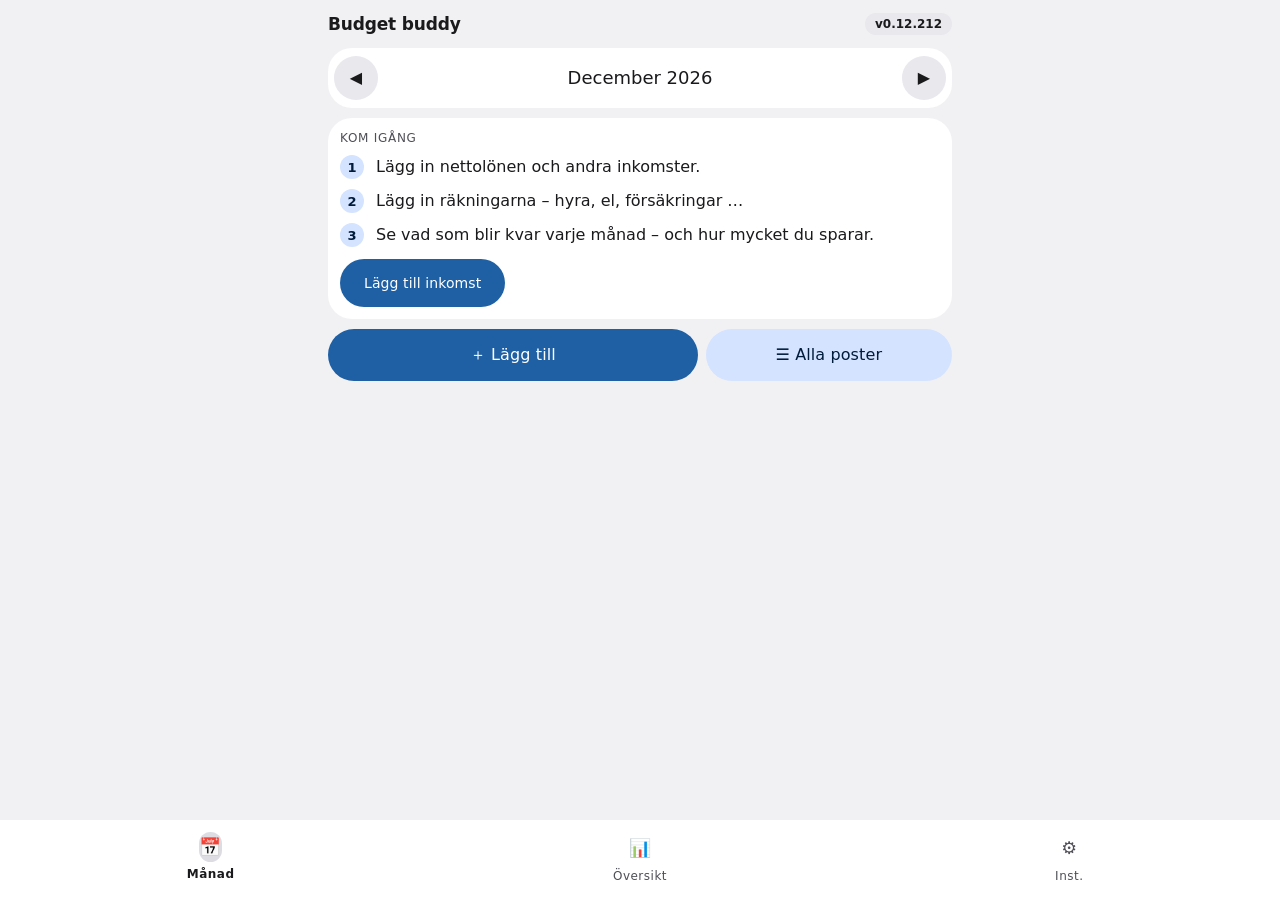
<file: index.html>
<!doctype html>
<html lang="sv">
<head>
<meta charset="utf-8">
<meta name="viewport" content="width=device-width, initial-scale=1, maximum-scale=1, viewport-fit=cover">
<meta http-equiv="Content-Security-Policy" content="default-src 'none'; script-src 'self'; style-src 'self'; connect-src 'none'; img-src 'self'; manifest-src 'self'; worker-src 'self'; object-src 'none'; base-uri 'none'; form-action 'none'; require-trusted-types-for 'script'">
<meta name="referrer" content="no-referrer">
<meta name="color-scheme" content="light dark">
<meta name="theme-color" content="#f1f1f4" media="(prefers-color-scheme: light)">
<meta name="theme-color" content="#0e0e10" media="(prefers-color-scheme: dark)">
<meta name="mobile-web-app-capable" content="yes">
<meta name="apple-mobile-web-app-capable" content="yes">
<meta name="apple-mobile-web-app-status-bar-style" content="black-translucent">
<title>Budget buddy</title>
<link rel="manifest" href="manifest.webmanifest">
<link rel="icon" href="icons/icon.svg">
<link rel="apple-touch-icon" href="icons/icon-180.png">
<link rel="stylesheet" href="styles.css">
</head>
<body>
<div id="status" role="status" aria-live="polite"></div>

<nav id="nav" aria-label="Huvudmeny">
  <button type="button" data-tab="month" aria-current="page"><span class="pill" aria-hidden="true">📅</span><span>Månad</span></button>
  <button type="button" data-tab="stats"><span class="pill" aria-hidden="true">📊</span><span>Översikt</span></button>
  <button type="button" data-tab="settings"><span class="pill" aria-hidden="true">⚙️</span><span>Inst.</span></button>
</nav>

<header class="topbar"><div class="brand">Budget buddy</div><div id="version" aria-label="Version"></div></header>
<main>
  <!-- Månad -->
  <section class="tab" id="tab-month" aria-labelledby="month-title">
    <div class="col">
      <div class="monthbar">
        <button type="button" class="icon-btn" id="prev-month" aria-label="Föregående månad">◀</button>
        <h1><button type="button" class="step-title" id="month-title" title="Gå till denna månad"></button></h1>
        <button type="button" class="icon-btn" id="next-month" aria-label="Nästa månad">▶</button>
      </div>
      <div class="open-months" id="open-months" hidden></div>
      <div class="card summary" id="summary"></div>
      <div class="card" id="income-card"></div>
      <div class="card" id="expense-card"></div>
      <div class="card savings" id="savings-card" hidden></div>
      <div class="add-pair" id="add-pair">
        <button type="button" class="btn filled add-any" id="add-any">＋ Lägg till</button>
        <button type="button" class="btn tonal add-all" id="all-items">☰ Alla poster</button>
        <button type="button" class="btn tonal" id="close-month" hidden aria-label="Stäng månad">🔒 Stäng</button>
      </div>
      <div class="month-hints" id="month-hints" hidden></div>
    </div>
  </section>

  <!-- Statistik (follows the month chosen in Månad) -->
  <section class="tab" id="tab-stats" hidden>
    <div class="col">
      <div class="card last-month" id="last-month"></div>
      <div class="card" id="stats-accounts">
        <h2>🐷 Sparkonton</h2>
        <p class="acc-big"><span id="acc-total"></span><span class="acc-total-diff" id="acc-total-diff"></span></p>
        <div id="acc-chart"></div>
        <p class="muted small" id="acc-rates"></p>
        
      </div>
    </div>
    <div class="col" id="overview"></div>
  </section>

  <!-- Inställningar -->
  <section class="tab" id="tab-settings" hidden>
    <h1>Inställningar</h1>
    <div class="col set-col">
      <details class="set-group-wrap">
        <summary class="set-group"><span class="set-title">Hushåll</span><span class="sect-sub" id="g-household"></span></summary>
        <details class="card set-sec">
          <summary><span class="set-title">Personer</span><span class="sect-sub" id="sum-people"></span></summary>
          <div class="set-body">
          <p class="muted small">Valfritt. Lägg till personerna i hushållet så kan varje inkomst och kostnad kopplas till en person – eller vara gemensam.</p>
          <ul class="list" id="person-list"></ul>
          <form class="inline" id="person-form" novalidate>
            <label class="field grow"><span>Ny person</span><input id="person-name" maxlength="30" autocomplete="off"></label>
            <button type="submit" class="btn tonal">Lägg till</button>
          </form>
          </div>
        </details>
        <details class="card set-sec">
          <summary><span class="set-title">Inkomstkategorier</span><span class="sect-sub" id="sum-income"></span></summary>
          <div class="set-body">
          <ul class="list" id="cat-list-income"></ul>
          <form class="inline cat-form" data-type="income" novalidate>
            <label class="field grow"><span>Ny inkomstkategori</span><input name="name" maxlength="40" autocomplete="off"></label>
            <button type="submit" class="btn tonal">Lägg till</button>
          </form>
          </div>
        </details>
        <details class="card set-sec">
          <summary><span class="set-title">Kostnadskategorier</span><span class="sect-sub" id="sum-expense"></span></summary>
          <div class="set-body">
          <ul class="list" id="cat-list-expense"></ul>
          <form class="inline cat-form" data-type="expense" novalidate>
            <label class="field grow"><span>Ny kostnadskategori</span><input name="name" maxlength="40" autocomplete="off"></label>
            <button type="submit" class="btn tonal">Lägg till</button>
          </form>
          </div>
        </details>
        <details class="card set-sec">
          <summary><span class="set-title">Lönedag</span><span class="sect-sub" id="sum-payday"></span></summary>
          <div class="set-body">
          <label class="field"><span>Budgetmånaden börjar</span><select id="s-payday"></select></label>
          <p class="muted small">Får du lön t.ex. den 25:e räcker lönen den 25 november till december: den månaden heter December och gäller 25 nov – 24 dec.</p>
          </div>
        </details>
        <details class="card set-sec">
          <summary><span class="set-title">Startsaldo</span><span class="sect-sub" id="sum-start"></span></summary>
          <div class="set-body">
          <p class="muted small">Valfritt. Visar löpande saldo i översikten från vald månad.</p>
          <div class="row2">
            <label class="field"><span>Saldo (<span class="cur-unit">kr</span>)</span><input id="s-balance" inputmode="decimal" autocomplete="off"></label>
            <label class="field"><span>Från månad</span><select id="s-month"></select></label>
          </div>
          <div class="actions"><span class="spacer"></span><button type="button" class="btn tonal" id="s-save">Spara</button></div>
          </div>
        </details>
      </details>
      <details class="set-group-wrap">
        <summary class="set-group"><span class="set-title">Valuta</span><span class="sect-sub" id="g-currency"></span></summary>
        <details class="card set-sec">
          <summary><span class="set-title">Hemvaluta</span><span class="sect-sub" id="sum-home"></span></summary>
          <div class="set-body">
          <label class="field"><span>Valuta</span><select id="s-home"></select></label>
          <p class="muted small">Byter du valuta räknas alla belopp om med valutakurserna (Ångra finns). Sparkonton behåller sin egen valuta.</p>
          </div>
        </details>
        <details class="card set-sec">
          <summary><span class="set-title">Valutakurser</span><span class="sect-sub" id="sum-rates"></span></summary>
          <div class="set-body">
          <p class="muted small">Ungefärliga kurser för sparkonton i utländsk valuta. Appen hämtar inga kurser – ändra dem själv när du vill.</p>
          <p class="small" id="rates-note"></p>
          <div class="row2">
            <label class="field"><span>1 USD = kr</span><input id="rate-USD" inputmode="decimal" autocomplete="off"></label>
            <label class="field"><span>1 EUR = kr</span><input id="rate-EUR" inputmode="decimal" autocomplete="off"></label>
            <label class="field"><span>1 GBP = kr</span><input id="rate-GBP" inputmode="decimal" autocomplete="off"></label>
            <label class="field"><span>1 NOK = kr</span><input id="rate-NOK" inputmode="decimal" autocomplete="off"></label>
            <label class="field"><span>1 DKK = kr</span><input id="rate-DKK" inputmode="decimal" autocomplete="off"></label>
          </div>
          <div class="actions"><button type="button" class="btn text" id="rates-reset" hidden>Använd appens kurser</button><span class="spacer"></span><button type="button" class="btn tonal" id="rates-save">Spara</button></div>
          </div>
        </details>
      </details>
      <details class="set-group-wrap">
        <summary class="set-group"><span class="set-title">Allmänt</span><span class="sect-sub" id="g-general"></span></summary>
        <details class="card set-sec">
          <summary><span class="set-title">Språk</span><span class="sect-sub" id="sum-lang"></span></summary>
          <div class="set-body">
          <label class="field"><span>Språk</span><select id="s-lang"></select></label>
          </div>
        </details>
        <details class="card set-sec" id="data-card">
          <summary><span class="set-title">Data</span><span class="sect-sub">Backup, import, radera</span></summary>
          <div class="set-body">
        <div class="actions wrap">
          <button type="button" class="btn filled" id="backup-save">Spara backup-fil</button>
          <label class="btn tonal btn-file">Läs in backup-fil<input type="file" id="import-file" accept=".txt,.json"></label>
        </div>
        <div class="pwd-box" id="pwd-box"></div>
        <p class="error" id="import-error" role="alert"></p>
<details class="sect data-more">
          <summary><span>Fler val</span><span class="sect-sub">CSV, text, egen kod, radera</span></summary>
          <div class="csv-row"><button type="button" class="btn text" id="csv-export">Exportera CSV</button><p class="muted small">Ett okrypterat kalkylark, t.ex. för Excel.</p></div>
          <details class="data-text">
            <summary class="data-text-title">Klistra in text</summary>
            <label class="field"><span>Importera (ersätter all data)</span><textarea id="import-text" rows="4" autocomplete="off" spellcheck="false" placeholder="Klistra in innehållet i en backup-fil"></textarea></label>
            <div class="actions"><span class="spacer"></span><button type="button" class="btn tonal" id="import-btn">Importera</button></div>
          </details>
          <div class="actions"><button type="button" class="btn text" id="pwd-own">Välj egen kod</button></div>
          <p class="muted small">All data finns bara i den här webbläsaren. Läs in backup-filen på en annan enhet för att flytta den.</p>
          <div class="actions"><button type="button" class="btn text danger" id="reset">Radera all data</button></div>
        </details>
          </div>
        </details>
        <details class="card set-sec" id="trash-card">
          <summary><span class="set-title">Papperskorg</span><span class="sect-sub" id="sum-trash"></span></summary>
          <div class="set-body">
          <p class="muted small">Poster, avvikelser och sparkonton du tar bort ligger här i 30 dagar. Sedan raderas de för gott.</p>
          <ul class="list" id="trash-list"></ul>
          <div class="actions"><span class="spacer"></span><button type="button" class="btn text danger" id="trash-empty" hidden>Töm papperskorgen</button></div>
          </div>
        </details>
        <details class="card set-sec">
          <summary><span class="set-title">Alla mina appar</span><span class="sect-sub">Öppna, ladda ner, GitHub</span></summary>
          <div class="set-body">
        <div class="actions wrap">
          <button type="button" class="btn filled" id="install" hidden>Installera appen</button>
        </div>
                  <div class="dl-src"><div class="dl-app"><b>Fitness buddy</b><a href="https://flyinggooner.github.io/simple-nutrition/" target="_blank" rel="noopener">Öppna</a><a href="https://flyinggooner.github.io/simple-nutrition/simple-nutrition.html" download="simple-nutrition.html">Ladda ner (HTML)</a><a href="https://github.com/FlyingGooner/simple-nutrition" target="_blank" rel="noopener">GitHub</a></div><div class="dl-app"><b>Budget buddy (den här)</b><a href="https://flyinggooner.github.io/budget-buddy/" target="_blank" rel="noopener">Öppna</a><a href="budget-buddy.html" download="budget-buddy.html">Ladda ner (HTML)</a><a href="https://github.com/FlyingGooner/budget-buddy" target="_blank" rel="noopener">GitHub</a></div><div class="dl-app"><b>Football, not soccer</b><a href="https://flyinggooner.github.io/Football-not-soccer/" target="_blank" rel="noopener">Öppna</a><a href="https://flyinggooner.github.io/Football-not-soccer/Football-not-soccer.html" download="Football-not-soccer.html">Ladda ner (HTML)</a><a href="https://github.com/FlyingGooner/Football-not-soccer" target="_blank" rel="noopener">GitHub</a></div><div class="dl-app"><b>Shopping buddy</b><a href="https://flyinggooner.github.io/Shopping-buddy/" target="_blank" rel="noopener">Öppna</a><a href="https://flyinggooner.github.io/Shopping-buddy/shopping-buddy.html" download="shopping-buddy.html">Ladda ner (HTML)</a><a href="https://github.com/FlyingGooner/Shopping-buddy" target="_blank" rel="noopener">GitHub</a></div><div class="dl-app"><b>Task buddy</b><a href="https://flyinggooner.github.io/Stress-control/" target="_blank" rel="noopener">Öppna</a><a href="https://flyinggooner.github.io/Stress-control/Stress-control.html" download="Stress-control.html">Ladda ner (HTML)</a><a href="https://github.com/FlyingGooner/Stress-control" target="_blank" rel="noopener">GitHub</a></div><p class="small">Spara som app: Android (Chrome) – tryck ⋮ och välj Installera app. iPhone (Safari) – tryck Dela och välj Lägg till på hemskärmen.</p><p class="muted small">Ladda ner (HTML) ger hela appen i en enda fil som du öppnar i webbläsaren, även utan nät. Den sparar sin data för sig – flytta data dit med en backup-fil.</p></div>
          </div>
        </details>
      <details class="card set-sec help-wrap">
        <summary class="help-title"><span class="set-title">Hjälp och manual</span><span class="sect-sub">Så funkar appen</span></summary>
      <!-- help:start – byggs från docs/MANUAL.md med tools/build-help.ps1, ändra inte här -->
      <div class="card help" lang="sv" data-no-tr>
        <h2>Hjälp</h2>
        <details><summary>Kom igång</summary>
          <p>Under Månad finns knappen ＋ Lägg till. Välj Inkomst (lön efter skatt), Kostnad (hyra, el, lån …), Sparande eller Bara den här månaden (en avvikelse).</p>
          <p>Allt läggs in en gång och gäller sedan varje månad. Appen räknar ut vad som blir kvar.</p>
          <p>Får du lön en annan dag än den 1:a: välj Lönedag under Inställningar → Hushåll.</p>
        </details>
        <details><summary>Månad</summary>
          <p>Efter räkningar överst är det som blir över efter kostnader och sparande – pengarna att leva på (mat, nöjen och annat rörligt). När månaden är stängd står Kvar på kontot i stället: det som faktiskt fanns kvar. Under det jämförelsen med förra månaden, och stapeln visar vart inkomsten går. Beloppen finns i korten nedanför.</p>
          <p>Inkomster, Kostnader och Totalt sparat ligger i samma kort och är hopfällda – tryck på en rad för att se den. Kostnaderna är grupperade per kategori. Under dem står Efter räkningar (inkomster minus kostnader, samma belopp som överst) och Sparat i månaden med andel av inkomsten.</p>
          <p>Tryck på en rad för att ändra beloppet den här månaden. Under Mer finns Ändra posten (alla månader) (namn, belopp, kategori, period), Hoppa över den här månaden, Återställ till ordinarie och Ta bort. + Lägg till i Boende lägger till en kostnad med samma kategori, person och hur ofta.</p>
          <p>Byt månad med ◀ ▶ eller svep. Tryck på Månad i menyn för att komma tillbaka till aktuell månad.</p>
          <p>＋ Lägg till, ☰ Alla poster och 🔒 Stäng (eller 🔓 Ändra i en stängd månad) ligger på en rad längst ner. ☰ Alla poster visar alla återkommande poster, även avslutade och kommande. Posterna står med störst belopp först, både där och i Månad. Tryck på en för att ändra den.</p>
          <p>Under knapparna står hur många dagar det är kvar till nästa lön (innevarande månad) och vilken kategori som ändrats mest mot förra månaden. I kortet står också förra månaden: kvar på kontot om den är stängd, annars efter räkningar.</p>
          <p>Kvar vid stängning (prognos) står på samma rad, när minst en tidigare månad är stängd: efter räkningar minus de rörliga utgifterna (snittet av de tre senaste stängda månaderna). Är samma månad förra året stängd används i stället de rörliga utgifterna från den månaden – var december dyr förra året räknar prognosen med det. Tryck på prognosen för förklaringen.</p>
          <p>Senaste och kommande månader (Översikt): de tre senaste månaderna överst (stängda med vad som blev kvar på kontot), sedan efter räkningar för de tre närmaste månaderna (tryck Visa alla 12 månader för resten) och, när någon månad är stängd, kvar enligt prognosen bredvid. Tryck på en månad för att öppna den.</p>
          <p>Sparmål (valfritt): öppna ett sparkonto och tryck + Sparmål. Skriv ett belopp och, om du vill, en månad det ska vara klart. Under kontot visas hur långt du har kommit, när du når målet i nuvarande takt och – med datum – vad som behövs per månad för att hinna. Töm fältet för att ta bort målet.</p>
          <p>Tryck på en post för att ändra den. Beloppet överst gäller bara månaden du tittar på; resten ligger under Mer. Ta bort lägger posten i papperskorgen.</p>
          <p>Vill du avsluta en post, fyll i Till månad. Poster som har slutat eller inte börjat syns i de månader de gäller.</p>
        </details>
        <details><summary>Sparande</summary>
          <p>Sparande och sparkonto är samma sak. ＋ Lägg till → 🐷 Sparande väljer eller skapar ett konto med Värde, Från lönen / mån och Före lön / mån.</p>
          <p>Från lönen är en kostnad: den står under Kostnader → Sparande och minskar Efter räkningar. Före lön (t.ex. aktier via jobbet) kommer aldrig in på lönekontot och påverkar inte budgeten. Båda räknas i Sparat i månaden.</p>
          <p>Värdet räknas upp med sparandet varje månad (märkt ≈). När du stänger månaden står förslaget (förra värdet + sparandet) förifyllt – skriv in det verkliga värdet från banken, så räknas nästa månad upp därifrån. Fonder rör sig, så förslaget är bara en hjälp.</p>
          <p>Raden Totalt sparat i Månad visar summan i din valuta; tryck för att se varje konto. Konton i annan valuta visar sitt eget belopp inom parentes, t.ex. (730 USD).</p>
          <p>Tryck på ett konto (under Totalt sparat, Kostnader → Sparande eller Alla poster) för att ändra det. Under Fler inställningar: namn, valuta, sparmål, Visa i Månad och Ta bort konto (det hamnar i papperskorgen). Ett dolt konto räknas fortfarande i Totalt sparat. När du sparar visas Ångra en stund.</p>
          <p>Summan och en graf över alla konton finns i Översikt.</p>
        </details>
        <details><summary>Stäng månaden</summary>
          <p>Efter räkningar är planerat. Mat, nöjen och oväntade utgifter syns inte där.</p>
          <p>Under beloppet står när det är dags att stänga (t.ex. *Stäng månaden tis 24 nov · om 6 dagar*). Tre dagar innan blir raden färgad, och när dagen har kommit står det Dags att stänga månaden.</p>
          <p>Dagen före lön trycker du 🔒 Stäng längst ner och skriver in vad som faktiskt fanns kvar på kontot. Ligger pengarna kvar på kontot låter du Pengarna ligger kvar och följer med vara ibockad – då blir beloppet raden Kvar från förra månaden (⇢) i nästa månad. Flyttar du dem, t.ex. till sparkontot, bockar du ur. Första månaden, eller om förra månaden inte är stängd, fyller du i det själv med + Kvar från förra månaden under Inkomster. I samma ruta stämmer du av sparkontona (förifyllda – ändra bara det som skiljer).</p>
          <p>Rubriken blir då Kvar på kontot med det faktiska beloppet, och skillnaden visas som Rörligt i stapeln. Nästa månad blir den aktuella direkt.</p>
          <p>Kreditkort: lägg in fakturan som en kostnad och bocka i Kreditkortsfaktura – fylls i när månaden stängs (även under Mer på posten). Beloppet får vara tomt. Månader utan ifylld faktura uppskattas: samma månad förra året plus den ökning dina fakturor har haft mot året innan (så följer säsong och inflation med). Finns ingen faktura från förra året används snittet av de tre senaste, och finns inga alls det belopp du skrev på posten. När du stänger en månad finns en rad per kort: skriv in fakturan som dras på nästa lön – med lön den 25:e skriver du alltså in fakturan som betalas 25 nov (oktobers köp) när du stänger november, och den blir en kostnad i december (25 nov – 24 dec).</p>
          <p>Har du börjat stänga månader visas överst i Månad de som inte är stängda (Inte stängd: Okt) – tryck för att gå dit. I en stängd månad trycker du 🔓 Ändra: där rättar du beloppet eller tar bort stängningen med Öppna igen.</p>
        </details>
        <details><summary>Lönedag</summary>
          <p>Under Inställningar → Hushåll → Lönedag väljer du vilken dag budgetmånaden börjar. Den 1:a är vanliga kalendermånader.</p>
          <p>Med lön den 25:e räcker lönen den 25 november till december. Den månaden heter December, med 25 nov – 24 dec under.</p>
          <p>Byter du lönedag flyttas posterna med, så att november fortfarande är november (Ångra finns). Står den aktuella månaden tom men nästa har poster visas Börja posterna i … – tryck för att flytta allt en månad bakåt.</p>
          <p>Infaller lönedagen på en lördag eller söndag räknar appen med att lönen kommer fredagen före, och den nya månaden börjar då redan på fredagen (även sparandet räknas in då). Stäng månaden frågar alltid efter saldot sista vardagen före lönen, oftast torsdagen när lönen kommer på fredag.</p>
        </details>
        <details><summary>Översikt</summary>
          <p>Överst förra månaden – den senaste du har stängt: Konsumtion (det som blev kvar efter räkningar och sparande minus det som faktiskt blev över – mat, nöjen och annat), 🐷 Totalt sparat (summan på sparkontona) och Kvar på kontot. ▲▼ visar skillnaden mot månaden innan.</p>
          <p>Sedan sparkontonas summa med graf, och Månad för månad: konsumtion och sparat för varje stängd månad. Tryck på en månad för att öppna den.</p>
          <p>Översikten bygger på stängda månader – stäng månaden dagen före lön (se ovan).</p>
        </details>
        <details><summary>Personer och kategorier</summary>
          <p>Valfritt: lägg till personerna i hushållet under Inställningar → Hushåll. Varje post kan då höra till en person eller vara gemensam, och kortet visar In, Ut och Efter räkningar per person. Delat lika visar vad som blir kvar per person om det gemensamma delas lika.</p>
          <p>Kategorierna kan byta namn, läggas till och tas bort.</p>
        </details>
        <details><summary>Valuta och kurser</summary>
          <p>Hemvalutan väljs under Inställningar → Valuta (kronor, euro, dollar, pund, norska eller danska kronor). Byter du räknas alla belopp om (Ångra finns). Sparkonton behåller sin egen valuta.</p>
          <p>Appen har ECB:s referenskurser inbyggda. De uppdateras varje vardag när appen uppdateras – appen hämtar aldrig kurser själv. Egna kurser går att skriva in under Valutakurser.</p>
        </details>
        <details><summary>Papperskorg</summary>
          <p>Poster, avvikelser och sparkonton du tar bort ligger i Papperskorg under Inställningar → Allmänt i 30 dagar och kan tas tillbaka med Återställ.</p>
        </details>
        <details><summary>Backup och flytt</summary>
          <p>Under Inställningar → Allmänt → Data: tryck Spara backup-fil då och då. För att läsa tillbaka: Läs in backup-fil, kontrollera och tryck Ersätt (Ångra finns).</p>
          <p>Filen låses alltid med din kod (Visa, Kopiera, Ny kod). Spara koden i din lösenordshanterare – på en ny telefon behöver du den.</p>
          <p>Under Fler val: Exportera CSV, Klistra in text, Välj egen kod och Radera all data.</p>
        </details>
        <details><summary>Varför din data är säker här</summary>
          <p>Ingen server att hacka. Din data finns bara i din telefon.</p>
          <p>Inget att sälja. Inget konto, ingen analys, ingen reklam. Webbläsaren spärrar tekniskt alla anrop ut.</p>
          <p>Låst backup. Backup-filen krypteras med AES-256 och din kod.</p>
          <p>Öppen kod på GitHub. Lås telefonen med kod och håll den uppdaterad.</p>
        </details>
        <details><summary>Installera som app</summary>
          <img class="shot" src="docs/manual/install-android.png" alt="Android: Chrome-menyn ⋮ → Installera app" width="390" loading="lazy">
          <p>Android (Chrome): öppna appens länk, tryck ⋮ uppe till höger och välj Installera app.</p>
          <img class="shot" src="docs/manual/install-ios.png" alt="iPhone: Safari → Dela → Lägg till på hemskärmen" width="390" loading="lazy">
          <p>iPhone (Safari): öppna länken i Safari, tryck Dela (rutan med pilen) och välj Lägg till på hemskärmen → Lägg till.</p>
          <p>Installerad fungerar appen som en vanlig app, även utan nät.</p>
          <p>Rensar du webbplatsdata försvinner allt – spara en backup-fil då och då.</p>
        </details>
        <details><summary>Bakåt</summary>
          <p>Bakåtknappen stänger först den öppna rutan, sedan markeringsläget, sedan går den tillbaka genom flikarna.</p>
        </details>
      </div>
      <!-- help:end -->
      <!-- help-en:start – byggs från docs/MANUAL.en.md med tools/build-help.ps1, ändra inte här -->
      <div class="card help" lang="en" data-no-tr>
        <h2>Help</h2>
        <details><summary>Get started</summary>
          <p>Under Month there is the ＋ Add button. Choose Income (salary after tax), Cost (rent, electricity, loans …), Saving or Only this month (a one-off).</p>
          <p>Everything is entered once and then applies every month. The app works out what is left.</p>
          <p>Paid on another day than the 1st? Choose Payday under Settings → Household.</p>
        </details>
        <details><summary>Month</summary>
          <p>After bills at the top is what remains after costs and savings – the money to live on (food, fun and other variable spending). When the month is closed it says Left in the account instead: what was actually left. Below it the comparison with last month, and the bar shows where the income goes. The amounts are in the cards below.</p>
          <p>Income, Expenses and Total saved share one card and are folded – tap a row to see it. Expenses are grouped by category. Below them are After bills (income minus expenses, the same amount as at the top) and Saved this month with its share of income.</p>
          <p>Tap a row to change the amount for this month. Under More you find Edit item (all months) (name, amount, category, period), Skip this month, Reset to regular and Delete. + Add to Housing adds a cost with the same category, person and frequency.</p>
          <p>Change month with ◀ ▶ or swipe. Tap Month in the menu to return to the current month.</p>
          <p>＋ Add, ☰ All items and 🔒 Close (or 🔓 Edit in a closed month) sit in one row at the bottom. ☰ All items shows all recurring items, including ended and upcoming ones. Items are listed largest amount first, there and in Month. Tap one to change it.</p>
          <p>Below the buttons you see how many days are left until the next payday (current month) and which category changed the most since last month. The card also shows last month: left in the account if it is closed, otherwise after bills.</p>
          <p>Left at close (forecast) is on the same line, once at least one earlier month is closed: after bills minus variable spending (average of the three latest closed months). If the same month last year is closed, the variable spending from that month is used instead – if December was expensive last year, the forecast counts on that. Tap the forecast for the explanation.</p>
          <p>Recent and upcoming months (Overview): the last three months at the top (closed ones with what was left in the account), then after bills for the next three months (tap Show all 12 months for the rest) and, once a month is closed, the forecast next to it. Tap a month to open it.</p>
          <p>Savings goal (optional): open a savings account and tap + Savings goal. Enter an amount and, if you like, a month it should be done by. Below the account you see how far you have come, when you reach the goal at the current pace and – with a date – what is needed per month to make it. Empty the field to remove the goal.</p>
          <p>Tap an item to change it. The amount at the top applies only to the month you are viewing; the rest is under More. Delete puts the item in the trash.</p>
          <p>To end an item, fill in To month. Items that have ended or not started show in the months they apply to.</p>
        </details>
        <details><summary>Savings</summary>
          <p>Savings and savings accounts are the same thing. ＋ Add → 🐷 Savings picks or creates an account with Value, From pay / mo and Before pay / mo.</p>
          <p>From pay is a cost: it is listed under Expenses → Savings and reduces After bills. Before pay (e.g. shares through work) never reaches your pay account and does not affect the budget. Both count in Saved this month.</p>
          <p>The value goes up with the saving every month (marked ≈). When you close the month the suggestion (last value + saving) is prefilled – enter the real value from the bank, and next month counts up from there. Funds move, so the suggestion is only a help.</p>
          <p>The Total saved row in Month shows the sum in your currency; tap to see each account. Accounts in another currency show their own amount in brackets, e.g. (730 USD).</p>
          <p>Tap an account (under Total saved, Expenses → Savings or All items) to change it. Under More settings: name, currency, savings goal, Show in Month and Delete account (it goes to the trash). A hidden account still counts in Total saved. When you save, Undo is shown for a moment.</p>
          <p>The total and a chart of all accounts are in Overview.</p>
        </details>
        <details><summary>Close the month</summary>
          <p>After bills is planned. Food, fun and unexpected spending do not show there.</p>
          <p>Below Left it says when it is time to close (e.g. *Close the month Tue 24 Nov · in 6 days*). Three days before, the line gets a colour, and when the day has come it says Time to close the month.</p>
          <p>The day before payday, tap 🔒 Close at the bottom and enter what was actually left in the account. If the money stays in the account, leave The money stays and carries over ticked – the amount then becomes the row Left over from last month (⇢) in the next month. If you move it, e.g. to the savings account, untick it. In the first month, or if last month isn't closed, fill it in yourself with + Left over from last month under Income. In the same dialog you reconcile the savings accounts (prefilled – only change what differs).</p>
          <p>The heading then becomes Left in the account with the actual amount, and the difference is shown as Variable in the bar. The next month becomes the current one right away.</p>
          <p>Credit cards: add the bill as an expense and tick Credit card bill – entered when the month is closed (also under More on the item). The amount can be left empty. Months without an entered bill are estimated: the same month last year plus the increase your bills have had compared with the year before (so season and inflation are included). With no bill from last year, the average of the three latest is used, and with no bills at all the amount on the item. When you close a month there is a row per card: enter the bill taken on the next payday – with payday on the 25th you enter the bill paid 25 Nov (October's purchases) when you close November, and it becomes an expense in December (25 Nov – 24 Dec).</p>
          <p>Once you have started closing months, months that are not closed are shown at the top of Month (Not closed: Oct) – tap to go there. In a closed month, tap 🔓 Edit: correct the amount there, or remove the closing with Reopen.</p>
        </details>
        <details><summary>Payday</summary>
          <p>Under Settings → Household → Payday you choose which day the budget month starts. The 1st means normal calendar months.</p>
          <p>With payday on the 25th, the salary on 25 November covers December. That month is called December, with 25 Nov – 24 Dec below.</p>
          <p>If you change payday the items move along, so November is still November (Undo is available). If the current month is empty but the next has items, Start the items in … is shown – tap it to move everything back one month.</p>
          <p>If payday falls on a Saturday or Sunday, the app assumes the salary arrives the Friday before, and the new month (with its savings) starts on that Friday. Close month always asks for the balance on the last weekday before payday, usually the Thursday when the salary comes on Friday.</p>
        </details>
        <details><summary>Overview</summary>
          <p>At the top last month – the latest one you have closed: Spending (what was left after bills and savings minus what was actually left over – food, fun and the rest), 🐷 Total saved (the total in the savings accounts) and Left in the account. ▲▼ shows the difference from the month before.</p>
          <p>Then the savings accounts total with a chart, and Month by month: spending and saved for each closed month. Tap a month to open it.</p>
          <p>The overview is based on closed months – close the month the day before payday (see above).</p>
        </details>
        <details><summary>People and categories</summary>
          <p>Optional: add the people in the household under Settings → Household. Each item can then belong to a person or be shared, and the card shows In, Out and After bills per person. Split evenly shows what is left per person if the shared part is split evenly.</p>
          <p>Categories can be renamed, added and removed.</p>
        </details>
        <details><summary>Currency and rates</summary>
          <p>The home currency is chosen under Settings → Currency (kronor, euro, dollar, pound, Norwegian or Danish kroner). If you change it, all amounts are converted (Undo is available). Savings accounts keep their own currency.</p>
          <p>The app has the ECB reference rates built in. They are updated every weekday when the app is updated – the app never fetches rates itself. Your own rates can be entered under Exchange rates.</p>
        </details>
        <details><summary>Trash</summary>
          <p>Items, deviations and savings accounts you delete stay in Trash under Settings → General for 30 days and can be brought back with Restore.</p>
        </details>
        <details><summary>Backup and moving</summary>
          <p>Under Settings → General → Data: tap Save backup file now and then. To restore: Load backup file, check and tap Replace (Undo is available).</p>
          <p>The file is always locked with your code (Show, Copy, New code). Save the code in your password manager – you need it on a new phone.</p>
          <p>Under More options: Export CSV, Paste text, Choose your own code and Delete all data.</p>
        </details>
        <details><summary>Why your data is safe here</summary>
          <p>No server to hack. Your data is only on your phone.</p>
          <p>Nothing to sell. No account, no analytics, no ads. The browser technically blocks all outgoing calls.</p>
          <p>Locked backup. The backup file is encrypted with AES-256 and your code.</p>
          <p>Open source on GitHub. Lock your phone with a code and keep it updated.</p>
        </details>
        <details><summary>Install as an app</summary>
          <img class="shot" src="docs/manual/install-android-en.png" alt="Android: Chrome menu ⋮ → Install app" width="390" loading="lazy">
          <p>Android (Chrome): open the app link, tap ⋮ at the top right and choose Install app.</p>
          <img class="shot" src="docs/manual/install-ios-en.png" alt="iPhone: Safari → Share → Add to Home Screen" width="390" loading="lazy">
          <p>iPhone (Safari): open the link in Safari, tap Share (the box with the arrow) and choose Add to Home Screen → Add.</p>
          <p>Installed, the app works like a normal app, even offline.</p>
          <p>If you clear site data, everything is gone – save a backup file now and then.</p>
        </details>
        <details><summary>Back</summary>
          <p>The back button first closes the open dialog, then selection mode, then goes back through the tabs.</p>
        </details>
      </div>
      <!-- help-en:end -->
      </details>
      </details>
      <p class="muted small set-foot" id="set-foot"></p>
    </div>
  </section>
</main>

<!-- Dialog: belopp för en månad / avvikelse -->
<dialog id="new-dialog" tabindex="-1" autofocus aria-labelledby="nd-title">
  <h2 id="nd-title">Ny post</h2>
  <form class="add-form" id="inc-form" data-type="income" novalidate>
        <label class="field"><span>Ny inkomst (per månad)</span><select name="category"></select></label>
        <label class="field amt"><span>Efter skatt (<span class="cur-unit">kr</span>)</span><input name="amount" inputmode="decimal" autocomplete="off"></label>
        <label class="field person-field grow"><span>Person (valfritt)</span><select name="person"></select></label>
        <p class="muted small hint-row">Nettobelopp per månad, efter skatt. Engångsinkomster läggs som avvikelse i Månad.</p>
        <button type="submit" class="btn filled">Lägg till</button>
        <p class="error" role="alert"></p>
      </form>
  <form class="add-form" id="exp-form" data-type="expense" novalidate>
        <label class="field grow"><span>Namn</span><input name="name" maxlength="60" placeholder="t.ex. Hyra" autocomplete="off"></label>
        <label class="field amt"><span>Belopp (<span class="cur-unit">kr</span>)</span><input name="amount" inputmode="decimal" autocomplete="off"></label>
        <label class="field"><span>Kategori</span><select name="category"></select></label>
        <label class="field"><span>Hur ofta</span><select name="every"></select></label>
        <label class="field person-field"><span>Person (valfritt)</span><select name="person"></select></label>
        <label class="check grow"><input type="checkbox" name="card"><span>Kreditkortsfaktura – fylls i när månaden stängs</span></label>
        <button type="submit" class="btn filled">Lägg till</button>
        <p class="error" role="alert"></p>
      </form>
  <p class="muted small">Gäller från den månad du tittar på.</p>
  <div class="actions"><span class="spacer"></span><button type="button" class="btn text" id="nd-cancel">Stäng</button></div>
</dialog>
<dialog id="all-dialog" aria-labelledby="all-title">
  <h2 id="all-title">Alla poster</h2>
  <div id="all-list"></div>
  <div class="actions"><span class="spacer"></span><button type="button" class="btn text" id="all-close">Stäng</button></div>
</dialog>
<dialog id="add-dialog" aria-labelledby="add-title">
  <h2 id="add-title">Lägg till</h2>
  <div class="add-pick">
    <button type="button" class="extra" data-add="income"><b>Inkomst</b><span class="muted">Lön efter skatt, bidrag …</span></button>
    <button type="button" class="extra" data-add="expense"><b>Kostnad</b><span class="muted">Hyra, el, lån – varje månad</span></button>
    <button type="button" class="extra" data-add="account"><b>🐷 Sparande</b><span class="muted">Ett sparkonto: från lönen och/eller före lön</span></button>
    <button type="button" class="extra" data-add="oneoff"><b>Bara den här månaden</b><span class="muted">Avvikelse, t.ex. en resa</span></button>
  </div>
  <div class="actions"><span class="spacer"></span><button type="button" class="btn text" id="add-cancel">Avbryt</button></div>
</dialog>
<dialog id="accpick-dialog" aria-labelledby="ap-title">
  <h2 id="ap-title">Vilket sparkonto?</h2>
  <ul class="list" id="ap-list"></ul>
  <div class="actions"><button type="button" class="btn tonal" id="ap-new">+ Nytt sparkonto</button><span class="spacer"></span><button type="button" class="btn text" id="ap-cancel">Avbryt</button></div>
</dialog>
<dialog id="row-dialog" tabindex="-1" autofocus aria-labelledby="rd-title">
  <form method="dialog" id="rd-form" novalidate>
    <h2 id="rd-title"></h2>
    <p class="muted" id="rd-sub"></p>
    <div id="rd-oneoff-fields">
      <label class="field"><span>Namn</span><input id="rd-name" maxlength="60" autocomplete="off"></label>
      <div class="row2">
        <label class="field"><span>Typ</span><select id="rd-type"><option value="expense">Kostnad</option><option value="income">Inkomst</option></select></label>
        <label class="field"><span>Kategori</span><select id="rd-cat"></select></label>
      </div>
      <label class="field person-field"><span>Person (valfritt)</span><select id="rd-person"></select></label>
    </div>
    <label class="field"><span>Belopp (<span class="cur-unit">kr</span>)</span><input id="rd-amount" inputmode="decimal" autocomplete="off"></label>
    <!-- 2026-11-21: förenklat – belopp, Spara/Avbryt; resten under Mer -->
    <details class="rd-mer" id="rd-mer"><summary>Mer</summary>
    <div class="rd-all" id="rd-all"><p class="small rd-all-h">Ändra posten (alla månader)</p>
      <label class="field"><span>Namn</span><input id="f-name" maxlength="60" autocomplete="off"></label>
      <div class="row2">
        <label class="field"><span>Ordinarie belopp (<span class="cur-unit">kr</span>)</span><input id="f-amount" inputmode="decimal" autocomplete="off"></label>
        <label class="field" id="f-every-wrap"><span>Hur ofta</span><select id="f-every"></select></label>
      </div>
      <div class="row2">
        <label class="field"><span>Kategori</span><select id="f-cat"></select></label>
        <label class="field person-field"><span>Person (valfritt)</span><select id="f-person"></select></label>
      </div>
      <div class="row2">
        <label class="field"><span>Från månad</span><input id="f-start" type="month" min="1900-01" max="2099-12"></label>
        <label class="field"><span>Till månad (valfritt)</span><input id="f-end" type="month" min="1900-01" max="2099-12"></label>
      </div>
      <label class="check" id="f-card-wrap"><input type="checkbox" id="f-card"><span>Kreditkortsfaktura – fylls i när månaden stängs</span></label>
    </div>
    <div class="actions wrap rd-more">
      <button type="button" class="btn text" id="rd-skip">Hoppa över den här månaden</button>
      <button type="button" class="btn text" id="rd-reset">Återställ till ordinarie</button>
      <button type="button" class="btn text danger" id="rd-delete">Ta bort</button>
    </div>
    </details>
    <p class="error" id="rd-error" role="alert"></p>
    <div class="actions rd-main">
      <button type="button" class="btn text" id="rd-cancel">Avbryt</button>
      <button type="submit" class="btn filled" id="rd-save">Spara</button>
    </div>
  </form>
</dialog>

<!-- Dialog: stäng månaden -->
<dialog id="close-dialog" tabindex="-1" autofocus aria-labelledby="cd-title">
  <form method="dialog" id="cd-form" novalidate>
    <h2 id="cd-title"></h2>
    <label class="field"><span id="cd-label">Kvar på kontot</span><input id="cd-amount" inputmode="decimal" autocomplete="off"></label>
    <p class="muted small cd-hint" id="cd-sub"></p>
    <label class="check"><input type="checkbox" id="cd-carry"><span id="cd-carry-label">Pengarna ligger kvar och följer med till nästa månad</span></label>
    <p class="muted small cd-hint">Bocka ur om du flyttar dem, t.ex. till sparkontot.</p>
    <div id="cd-cards"></div>
    <div id="cd-accounts"></div>
    <p class="error" id="cd-error" role="alert"></p>
    <div class="actions">
      <button type="button" class="btn text" id="cd-reopen">Öppna igen</button>
      <span class="spacer"></span>
      <button type="button" class="btn text" id="cd-cancel">Avbryt</button>
      <button type="submit" class="btn filled" id="cd-ok-close">Stäng månaden</button>
    </div>
  </form>
</dialog>
<dialog id="acc-dialog" tabindex="-1" autofocus aria-labelledby="ad-title">
  <form method="dialog" id="ad-form" novalidate>
    <h2 id="ad-title"></h2>
    <!-- 2026-11-21: förenklat – saldo och det som sätts in syns direkt, resten under Fler inställningar -->
    <div id="ad-name-new"></div>
    <label class="field"><span id="ad-amount-label">Värde (kr)</span><input id="ad-amount" inputmode="decimal" autocomplete="off"></label>
    <p class="muted small" id="ad-sub"></p>
    <div class="row2">
      <label class="field"><span>Från lönen / mån (<span class="cur-unit">kr</span>)</span><input id="ad-pay" inputmode="decimal" autocomplete="off" placeholder="0"></label>
      <label class="field"><span>Före lön / mån (<span class="cur-unit">kr</span>)</span><input id="ad-pre" inputmode="decimal" autocomplete="off" placeholder="0"></label>
    </div>
    <p class="muted small ad-hint">Från lönen är en kostnad i budgeten; före lön (t.ex. aktier via jobbet) påverkar den inte. Värdet räknas upp med båda varje månad – när du stänger månaden skriver du in det verkliga värdet.</p>
    <details class="ad-more" id="ad-more"><summary>Fler inställningar</summary>
      <label class="field" id="ad-name-wrap"><span>Namn</span><input id="ad-name" maxlength="30" autocomplete="off"></label>
      <label class="field"><span>Valuta</span><select id="ad-currency"></select></label>
      <button type="button" class="link" id="ad-goal-add">+ Sparmål</button>
      <div class="row2" id="ad-goal" hidden>
        <label class="field"><span id="ad-goal-label">Sparmål (kr)</span><input id="ad-goal-amount" inputmode="decimal" autocomplete="off"></label>
        <label class="field"><span>Klart till (valfritt)</span><select id="ad-goal-month"></select></label>
      </div>
      <label class="check"><input type="checkbox" id="ad-show"><span>Visa i Månad</span></label>
      <button type="button" class="btn text danger" id="ad-delete">Ta bort konto</button>
    </details>
    <p class="error" id="ad-error" role="alert"></p>
    <div class="actions">
      <span class="spacer"></span>
      <button type="button" class="btn text" id="ad-cancel">Avbryt</button>
      <button type="submit" class="btn filled">Spara</button>
    </div>
  </form>
</dialog>

<!-- Dialog: bekräfta -->
<dialog id="confirm-dialog" aria-labelledby="rs-title">
  <form method="dialog">
    <h2 id="rs-title">Radera all data?</h2>
    <p class="muted">Alla poster, avvikelser och inställningar tas bort från den här enheten. Det går inte att ångra – spara en backup-fil först om du vill kunna få tillbaka den.</p>
    <div class="actions"><span class="spacer"></span>
      <button type="submit" class="btn text" value="cancel">Avbryt</button>
      <button type="submit" class="btn filled danger-fill" value="ok" id="cd-ok">Radera</button>
    </div>
  </form>
</dialog>
<dialog id="newcode-dialog" aria-labelledby="nk-title">
  <form method="dialog">
    <h2 id="nk-title">Byta kod?</h2>
    <p class="muted">Backup-filer du redan har sparat går bara att öppna med den gamla koden. Har du inte kvar den gamla koden blir de värdelösa. Spara en ny backup direkt efter bytet.</p>
    <div class="actions"><span class="spacer"></span>
      <button type="submit" class="btn text" value="cancel">Avbryt</button>
      <button type="submit" class="btn filled danger-fill" value="ok" id="nk-ok">Bara byt</button>
      <button type="submit" class="btn filled" value="save" id="nk-save">Byt och spara backup</button>
    </div>
  </form>
</dialog>

<dialog id="pw-dialog" aria-labelledby="pw-title">
  <form method="dialog" novalidate>
    <h2 id="pw-title">Spara backup-fil</h2>
    <p class="muted" id="pw-text"></p>
    <input type="text" id="pw-user" name="username" autocomplete="username" value="Budget buddy backup" readonly tabindex="-1" aria-hidden="true" class="sr-only">
    <label class="field" id="pw-1-row"><span>Lösenord</span><input type="password" id="pw-1" name="password" maxlength="200" autocomplete="new-password" autocapitalize="none" autocorrect="off" spellcheck="false"></label>
    <label class="field" id="pw-2-row"><span>Upprepa lösenord</span><input type="password" id="pw-2" name="confirm-password" maxlength="200" autocomplete="new-password" autocapitalize="none" autocorrect="off" spellcheck="false"></label>
    <label class="check" id="pw-show-row"><input type="checkbox" id="pw-show" autocomplete="off"> Visa lösenord</label>
    <div class="pw-preview-row"><p class="pw-preview" id="pw-preview" aria-hidden="true" hidden></p><button type="button" class="btn text" id="pw-copy" hidden>Kopiera</button></div>
    <button type="button" class="btn text" id="pw-gen">Skapa slumpmässigt lösenord</button>
    <p class="muted small" id="pw-note" role="status"></p>
    <p class="muted small" id="pw-hint">Minst 16 tecken med stor och liten bokstav, siffra och specialtecken. Välj inte ett vanligt ord + årtal.</p>
    <p class="muted" id="pw-warn"></p>
    <p class="error" id="pw-error" role="alert"></p>
    <div class="actions"><span class="spacer"></span>
      <button type="button" class="btn text" id="pw-cancel">Avbryt</button>
      <button type="button" class="btn filled" id="pw-ok">Spara krypterad</button>
    </div>
  </form>
</dialog>

<dialog id="import-dialog" aria-labelledby="imp-title">
  <form method="dialog">
    <h2 id="imp-title">Ersätta all data?</h2>
    <p id="imp-sum"></p>
    <p class="muted">All nuvarande data i appen ersätts. Du kan ångra direkt efteråt.</p>
    <div class="actions"><span class="spacer"></span>
      <button type="submit" class="btn text" value="cancel">Avbryt</button>
      <button type="submit" class="btn filled" value="ok" id="imp-ok">Ersätt</button>
    </div>
  </form>
</dialog>

<div id="snackbar" role="status" aria-live="polite" hidden><span id="snack-text"></span><button type="button" class="btn text" id="snack-action"></button></div>

<script src="i18n.js"></script>
<script src="install.js" data-prefix="bb"></script>
<script src="i18n-en.js"></script>
<script src="version.js"></script>
  <script src="backup.js"></script>
  <script src="csv.js"></script>
<script src="nav.js"></script>
<script src="store.js"></script>
<script src="app.js"></script>
<script src="views/month.js"></script>
<script src="views/overview.js"></script>
<script src="views/stats.js"></script>
<script src="views/accounts.js"></script>
<script src="views/items.js"></script>
<script src="views/settings.js"></script>
<script src="main.js"></script>
</body>
</html>
</file>
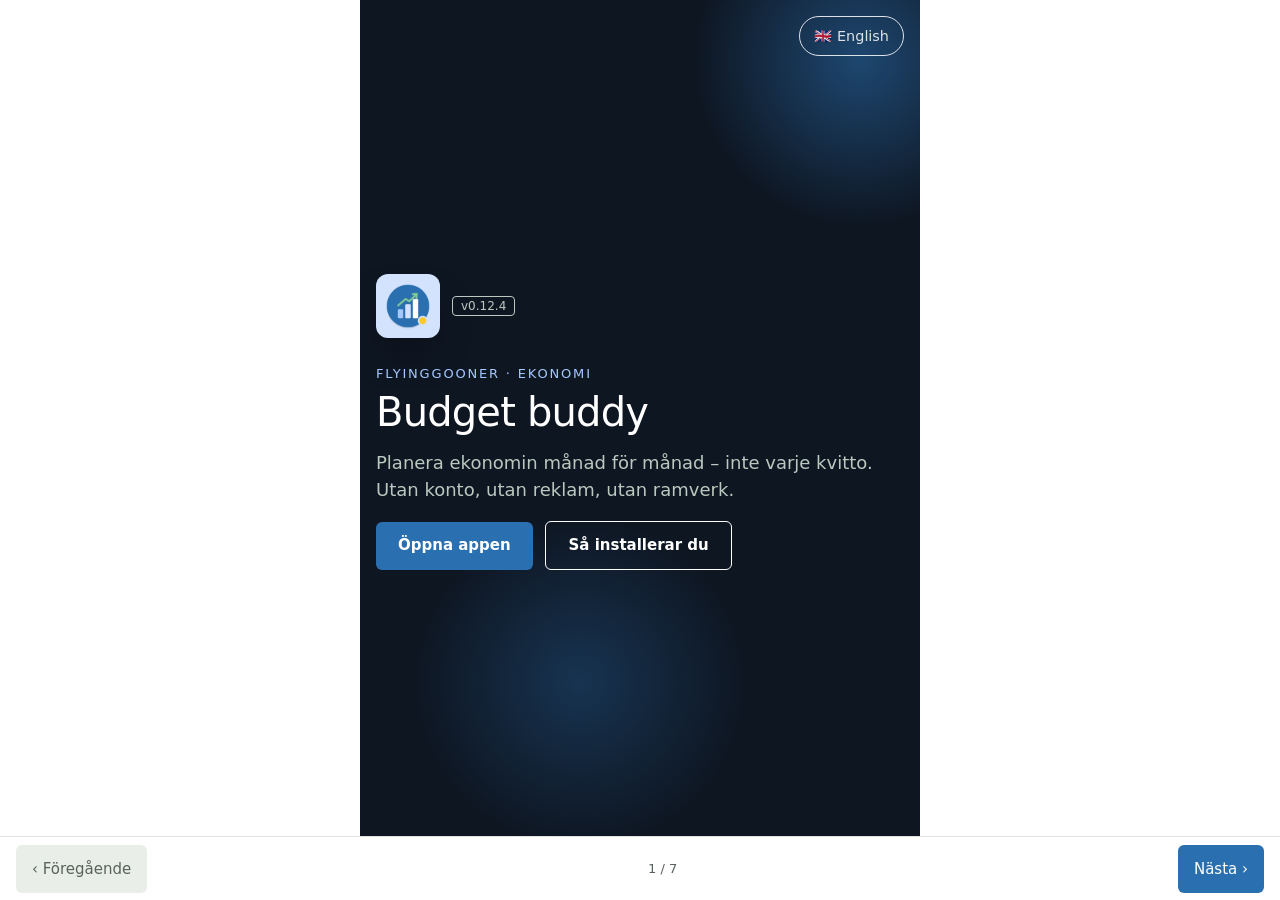
<file: docs/presentation.html>
﻿<!doctype html>
<html lang="sv">
<head>
<meta charset="utf-8">
<meta name="viewport" content="width=device-width, initial-scale=1, viewport-fit=cover">
<meta http-equiv="Content-Security-Policy" content="default-src 'none'; script-src 'self'; style-src 'self'; require-trusted-types-for 'script'; img-src 'self'; manifest-src 'self'; worker-src 'self'; object-src 'none'; base-uri 'none'; form-action 'none'">
<meta name="referrer" content="no-referrer">
<meta name="color-scheme" content="light dark">
<meta name="theme-color" content="#0e1622">
<link rel="icon" href="../icons/icon-192.png">
<title>Budget buddy</title>
<link rel="stylesheet" href="presentation.css?v=2">
</head>
<body>

<main class="deck" id="deck">

  <section class="title">
    <div class="glow"></div><div class="glow g2"></div>
    <div class="hero">
      <div class="icons"><img src="../icons/icon-192.png" alt=""><span class="ver">v0.12.4</span></div>
      <span class="eyebrow">flyinggooner · Ekonomi</span>
      <h1>Budget buddy</h1>
      <p class="lead">Planera ekonomin månad för månad – inte varje kvitto. Utan konto, utan reklam, utan ramverk.</p>
      <p><a class="cta" href="../" target="_blank" rel="noopener">Öppna appen</a> <a class="cta" href="#installera">Så installerar du</a></p>
    </div>
  </section>

  <section>
    <span class="eyebrow">Problemet</span>
    <h2>Varför den här appen?</h2>
    <p class="lead">De flesta budgetappar vill att du loggar varje köp. Budget buddy gör tvärtom: du lägger in inkomster och fasta räkningar en gång, och fyller bara i avvikelserna – nya däck, en tandläkarräkning – på den månad de hör till.</p>
    <div class="flow">
      <div class="fbox"><b>1 · Fasta poster</b>Nettolön, hyra, el, försäkringar – en gång, med intervall.</div>
      <div class="farr" aria-hidden="true">↓</div>
      <div class="fbox"><b>2 · Avvikelser</b>Det oväntade läggs på sin månad, plus eller minus.</div>
      <div class="farr" aria-hidden="true">↓</div>
      <div class="fbox"><b>3 · Översikt</b>Vad som blir kvar varje månad och saldot ett år framåt.</div>
    </div>
  </section>

  <section>
    <span class="eyebrow">Appen</span>
    <div class="ph"><img src="../icons/icon-192.png" alt=""><div><p class="name"><strong>Budget buddy</strong></p><span class="chip">#2a6fb0</span></div></div>
    <p class="lead"><strong>Planera ekonomin månad för månad – inte varje kvitto.</strong></p>
    <ul class="f">
      <li>Lön och räkningar läggs in en gång – varje månad, kvartal eller år</li>
      <li>Bara avvikelserna fylls i, på rätt månad</li>
      <li>Saldot 12 månader framåt</li>
      <li>Valfritt per person eller gemensamt</li>
      <li>Krypterad backup, offline, ljust och mörkt tema</li>
    </ul>
    <div class="shots">
      <img src="screenshots/month.png" alt="Månad">
      <img src="screenshots/overview.png" alt="Översikt">
      <img src="screenshots/month-dark.png" alt="Månad i mörkt tema">
    </div>
    <p class="cap">Månad · Översikt · Mörkt tema – påhittad exempeldata</p>
  </section>

  <section>
    <span class="eyebrow">Ärlig jämförelse</span>
    <h2>Mot bankens och betaltjänsternas budgetverktyg</h2>
    <table class="cmp">
      <tr><th></th><th>Budget buddy</th><th>Typisk budgetapp</th></tr>
      <tr><td>Arbetssätt</td><td><b>Plan per månad</b>, bara avvikelser</td><td>Varje köp kategoriseras</td></tr>
      <tr><td>Framåt i tiden</td><td><b>12 månader</b> saldo</td><td>Oftast bakåt: vad du har spenderat</td></tr>
      <tr><td>Bankkoppling</td><td>Ingen – du skriver själv</td><td><b>Bättre</b> – transaktioner automatiskt</td></tr>
      <tr><td>Integritet</td><td><b>Bättre</b> – inget konto, all data på telefonen</td><td>Konto och bankdata i molnet</td></tr>
      <tr><td>Kostnad</td><td><b>Gratis</b>, ingen reklam</td><td>Ofta prenumeration</td></tr>
    </table>
  </section>

  <section>
    <span class="eyebrow">Din data</span>
    <h2>Skyddad på riktigt</h2>
    <p class="lead">Vanliga budgetappar sparar datan på företagets servrar bakom ett konto. Här finns den bara i din telefon – och i backup-filer som bara ditt lösenord öppnar.</p>
    <div class="facts">
      <div><b>Låst</b><span>varje backup-fil, med ett starkt lösenord som skapas åt dig och samma hårda kryptering som är praxis hos banker. Så fort data lämnar appen via backup är den skyddad.</span></div>
      <div><b>Segt</b><span>att gissa lösenordet: varje försök görs medvetet långsamt. Välj ett långt lösenord.</span></div>
      <div><b>0</b><span>servrar som har din data.</span></div>
      <div><b>0</b><span>konton som kan läcka.</span></div>
    </div>
  </section>

  <section id="installera">
    <span class="eyebrow">Kom igång</span>
    <h2>Spara som app på hemskärmen</h2>
    <p class="lead">Ingen app-butik behövs. En genväg på hemskärmen startar appen i eget fönster utan adressfält – den ser ut och fungerar som en vanlig app, även utan nät.</p>
    <div class="cols">
      <div class="card"><div class="ic" aria-hidden="true">🤖</div><h3>Android</h3><p>Öppna i Chrome, Brave eller Samsung Internet. Tryck på ⋮ och välj Installera app eller Lägg till på startskärmen.</p></div>
      <div class="card"><div class="ic" aria-hidden="true">🍎</div><h3>iPhone och iPad</h3><p>Öppna i Safari. Tryck på Dela (fyrkanten med pil uppåt), välj Lägg till på hemskärmen och sedan Lägg till.</p></div>
    </div>
    <p>Adress: <a class="url" href="../" target="_blank" rel="noopener">flyinggooner.github.io/budget-buddy</a></p>
    <p class="note">Öppnade du länken i Messenger eller en annan app? Välj först Öppna i webbläsare – annars går det inte att installera.</p>
  </section>

  <section class="title">
    <div class="glow"></div><div class="glow g2"></div>
    <div class="hero">
      <span class="eyebrow">Sammanfattning</span>
      <h1>Enkelt för användaren.<br>Genomtänkt bakom kulisserna.</h1>
      <p class="lead">Din plan, din månad och din data – bara i din telefon.</p>
      <p><a class="cta" href="../" target="_blank" rel="noopener">Öppna appen</a></p>
    </div>
  </section>

</main>
<nav class="nav" aria-label="Bläddra">
  <button type="button" class="prev" id="prev">‹ Föregående</button>
  <span class="count" id="count" aria-live="polite"></span>
  <button type="button" class="next" id="next">Nästa ›</button>
</nav>

<script src="../i18n.js"></script>
<script src="presentation-en.js?v=2"></script>
<script src="presentation.js?v=2"></script>
</body>
</html>
</file>
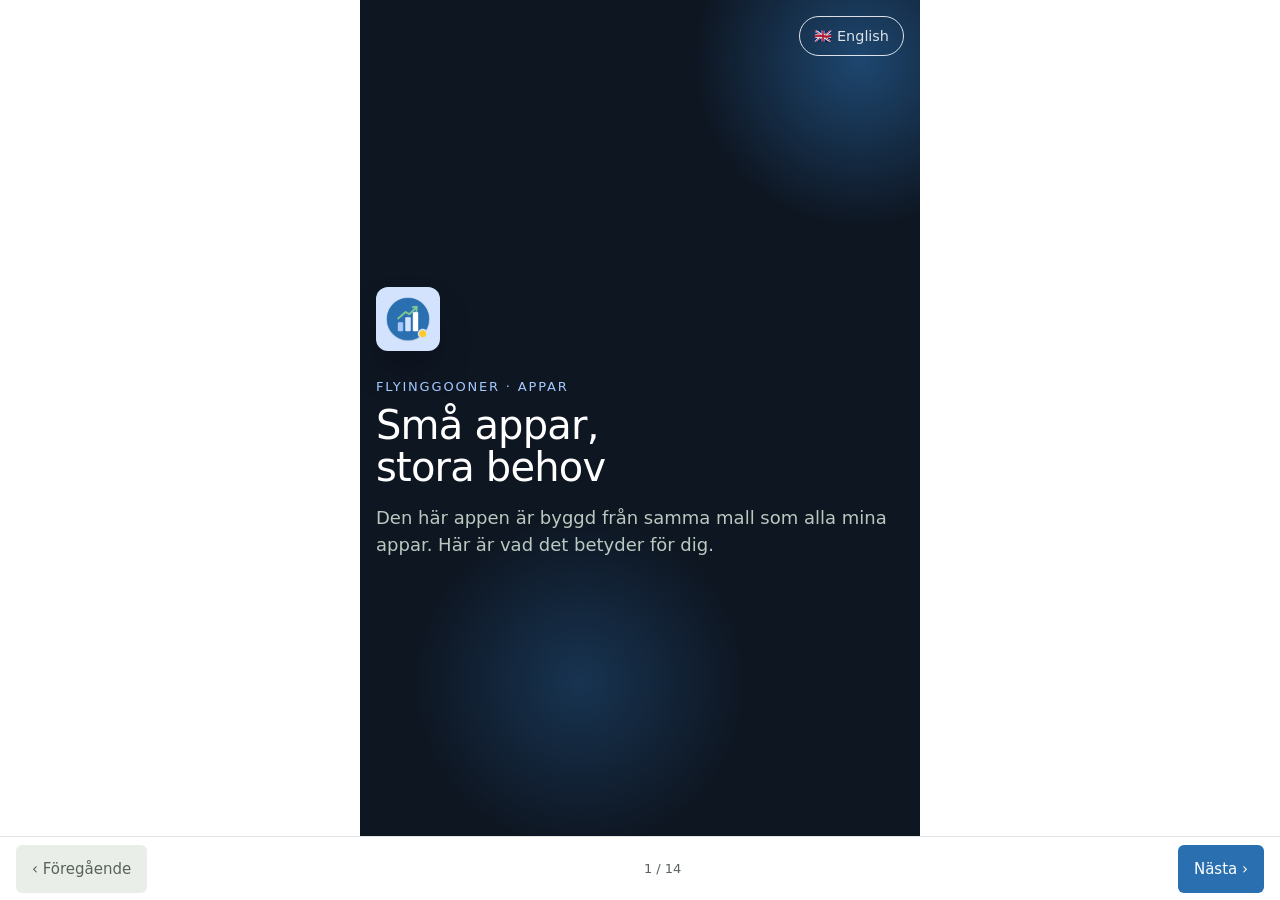
<file: docs/standard.html>
<!doctype html>
<html lang="sv">
<head>
<meta charset="utf-8">
<meta name="viewport" content="width=device-width, initial-scale=1, viewport-fit=cover">
<meta http-equiv="Content-Security-Policy" content="default-src 'none'; script-src 'self'; style-src 'self'; require-trusted-types-for 'script'; img-src 'self'; manifest-src 'self'; worker-src 'self'; object-src 'none'; base-uri 'none'; form-action 'none'">
<meta name="referrer" content="no-referrer">
<meta name="color-scheme" content="light dark">
<link rel="icon" href="../icons/icon-192.png">
<title>Små appar, stora behov</title>
<link rel="stylesheet" href="presentation.css">
</head>
<body>
<!-- Gemensam sida för alla appar. Ändras bara i template/docs/standard.html (sync-shared.ps1 kopierar ut den). Färgen kommer från appens presentation.css. -->

<main class="deck" id="deck">

  <section class="title">
    <div class="glow"></div><div class="glow g2"></div>
    <div class="hero">
      <div class="icons"><img src="../icons/icon-192.png" alt=""></div>
      <span class="eyebrow">flyinggooner · Appar</span>
      <h1>Små appar,<br>stora behov</h1>
      <p class="lead">Den här appen är byggd från samma mall som alla mina appar. Här är vad det betyder för dig.</p>
    </div>
  </section>

  <section>
    <span class="eyebrow">Filosofi</span>
    <h2>Tre principer bakom varje app</h2>
    <div class="cols">
      <div class="card"><div class="ic" aria-hidden="true">🎯</div><h3>Ett tydligt fokus</h3><p>Varje app svarar på en enda fråga. Allt annat väljs aktivt bort.</p></div>
      <div class="card"><div class="ic" aria-hidden="true">🔒</div><h3>Integritet först</h3><p>Ingen inloggning, ingen spårning. Data stannar på telefonen, och webbläsaren stänger ute allt som inte är appens eget.</p></div>
      <div class="card"><div class="ic" aria-hidden="true">⚡</div><h3>Ren webb</h3><p>Inga ramverk, inga beroenden. Liten, snabb och lätt att granska – hela appen ryms i en enda fil.</p></div>
    </div>
  </section>

  <section>
    <span class="eyebrow">Det du får</span>
    <h2>Varje app har det här från dag ett</h2>
    <div class="cols">
      <div class="card"><div class="ic" aria-hidden="true">📱</div><h3>En riktig app i mobilen</h3><p>Installeras från webben på 30 sekunder, startar i eget fönster och fungerar utan nät.</p></div>
      <div class="card"><div class="ic" aria-hidden="true">🔐</div><h3>Låst backup</h3><p>Spara allt som en fil som bara ditt lösenord öppnar – samma typ av kryptering som banker använder. Byt telefon utan att tappa något.</p></div>
      <div class="card"><div class="ic" aria-hidden="true">🏠</div><h3>Din data stannar hos dig</h3><p>Inget konto, ingen server, ingen reklam, inga spårare.</p></div>
      <div class="card"><div class="ic" aria-hidden="true">🎨</div><h3>Snygg och lätt att använda</h3><p>Meny nertill för tummen, stora knappar, ljust och mörkt tema som följer telefonen.</p></div>
      <div class="card"><div class="ic" aria-hidden="true">📖</div><h3>Hjälp inbyggd</h3><p>Manual i appen, en presentation och en beskrivning av hur den fungerar.</p></div>
      <div class="card"><div class="ic" aria-hidden="true">✅</div><h3>Testad före varje version</h3><p>Automatiska tester kontrollerar säkerhet och funktioner. Underkänt test = ingen ny version.</p></div>
    </div>
  </section>

  <section>
    <span class="eyebrow">Automatiska tester</span>
    <h2>Ett tryck – och allt kontrolleras</h2>
    <p>Varje ändring går genom samma PowerShell-skript. Inget steg kan glömmas, och inget släpps om något är fel.</p>
    <div class="flow">
      <div class="fbox"><b>1 · Säkerhetskontroll</b>Letar igenom all kod efter sådant som inte får finnas: kod utifrån, anrop till okända servrar, osäker lagring. Hittas något stoppas allt.</div>
      <div class="farr" aria-hidden="true">↓</div>
      <div class="fbox"><b>2 · Funktionstester</b>Appen startas i en riktig webbläsare och används som en människa skulle: knappar trycks, data sparas, backup läses in.</div>
      <div class="farr" aria-hidden="true">↓</div>
      <div class="fbox"><b>3 · Ny version</b>Först när allt är grönt får appen ett nytt versionsnummer. Innan den laddas upp körs allt en gång till.</div>
      <div class="farr" aria-hidden="true">↓</div>
      <div class="fbox"><b>4 · Granskning</b>Ändringar som rör säkerheten granskas dessutom separat innan de publiceras.</div>
    </div>
  </section>

  <section>
    <span class="eyebrow">Det har redan hänt</span>
    <h2>När känslig data läcker</h2>
    <p class="lead">Verkliga intrång hos stora tjänster som sparar samma sorts data som de här apparna. Vilka bolagen var spelar mindre roll – det är datan som gör ont.</p>
    <div class="cols">
      <div class="card"><div class="ic" aria-hidden="true">🥗</div><h3>Kaloriapp · 2018</h3><p>En av världens största kaloriappar tappade 150 miljoner konton: e-post, användarnamn och lösenord – nyckeln till dagboken med vikt och mat.</p></div>
      <div class="card"><div class="ic" aria-hidden="true">🧠</div><h3>Terapijournaler · 2020</h3><p>En psykoterapiklinik hackades. Anteckningar om oro och mående från tiotusentals samtal läckte, och patienterna utpressades en och en.</p></div>
      <div class="card"><div class="ic" aria-hidden="true">💳</div><h3>Hela ekonomin · 2017</h3><p>Hos en kreditupplysningsfirma kom angripare åt personnummer, adresser och kreditdata för nära 150 miljoner människor.</p></div>
      <div class="card"><div class="ic" aria-hidden="true">🎒</div><h3>Barnens uppgifter · 2024</h3><p>En skolplattform hackades. Namn, adresser och i vissa fall hälsouppgifter för tiotals miljoner elever kom ut.</p></div>
    </div>
    <p class="note">Gemensamt: datan låg samlad på en server. I de här apparna finns ingen sådan server.</p>
  </section>

  <section>
    <span class="eyebrow">Affärsmodellen</span>
    <h2>Det som säljs – utan intrång</h2>
    <p class="lead">Läckor är olyckor. Det här är inte det – det är så många appar tjänar pengar. Alla fall ledde till böter eller förlikning hos amerikanska myndigheter.</p>
    <div class="cols">
      <div class="card"><div class="ic" aria-hidden="true">🩸</div><h3>Mens och graviditet</h3><p>En mensapp delade användarnas uppgifter om mens och graviditet med annons- och analysföretag – trots löfte om motsatsen.</p></div>
      <div class="card"><div class="ic" aria-hidden="true">🛋️</div><h3>Psykisk hälsa</h3><p>En terapitjänst på nätet skickade svar om användarnas mående till sociala medier, för riktad reklam.</p></div>
      <div class="card"><div class="ic" aria-hidden="true">💊</div><h3>Mediciner</h3><p>En recepttjänst delade vilka läkemedel och diagnoser användarna hade med stora annonsplattformar.</p></div>
      <div class="card"><div class="ic" aria-hidden="true">🏦</div><h3>Varje köp</h3><p>Bankkopplade budgettjänster kan sälja transaktioner – var du handlar och vad du tjänar – avidentifierade, till investerare och analysföretag.</p></div>
    </div>
    <p class="note">Är du bekväm med att din vikt, din oro eller din lön blir en vara? De här apparna har inget att sälja: inget konto, ingen server, ingen analys.</p>
  </section>

  <section>
    <span class="eyebrow">Varför det är säkrare</span>
    <h2>Ingen server – inget att stjäla</h2>
    <p class="lead">Känslig data läcker oftast på två sätt: ett företags databas hackas, eller företaget säljer och delar den. En budgetapp vet allt om din ekonomi, en hälsoapp din vikt, en familjeapp dina barns namn.</p>
    <div class="cols">
      <div class="card"><div class="ic" aria-hidden="true">🏦</div><h3>Ingen databas att hacka</h3><p>Vanliga appar samlar miljontals användare på ett ställe – ett drömmål för hackare. Här finns datan bara i din telefon.</p></div>
      <div class="card"><div class="ic" aria-hidden="true">🙅</div><h3>Inget att sälja</h3><p>Inget konto, ingen analys, ingen reklam. Webbläsaren spärrar anrop ut, så datan kan inte skickas iväg – ens av misstag.</p></div>
      <div class="card"><div class="ic" aria-hidden="true">🔐</div><h3>Låst även i molnet</h3><p>Backupen krypteras med AES-256 och ditt lösenord innan den lämnar telefonen. Molntjänsten ser bara obegriplig data.</p></div>
    </div>
    <p class="note">Ärligt: inget är 100 % säkert – lås telefonen, håll den uppdaterad och välj ett starkt lösenord. Men utan server finns inget centralt att stjäla.</p>
  </section>

  <section>
    <span class="eyebrow">Låst backup</span>
    <h2>Ett lösenord från start – sedan ett tryck</h2>
    <p class="lead">Ingen inloggning, bara nyckeln till dina backup-filer. Ingen server kan rädda datan, så backupen är din livlina.</p>
    <div class="cols">
      <div class="card"><div class="ic" aria-hidden="true">🗝️</div><h3>Därför från start</h3><p>Valt från början blir backup ett enda tryck – telefonen kommer ihåg lösenordet. Har du redan en backup läser du in den i stället.</p></div>
      <div class="card"><div class="ic" aria-hidden="true">🎲</div><h3>Låt appen välja</h3><p>Backupen låses med AES-256, och varje gissning måste först räkna 600 000 varv (PBKDF2-SHA256). Det gör varje försök extremt långsamt: 16 slumpade tecken tar längre tid att gissa än universum funnits, även med 1 000 grafikkort. Sommar2024! faller ändå på en dag – det finns i gissningslistorna.</p></div>
      <div class="card"><div class="ic" aria-hidden="true">📲</div><h3>Ny telefon</h3><p>Spara backup-fil med ett tryck, med påminnelse varje månad. På nya telefonen: läs in filen, skriv lösenordet och tryck Ersätt.</p></div>
      <div class="card"><div class="ic" aria-hidden="true">⚠️</div><h3>Spara lösenordet</h3><p>Det finns aldrig i filen. Utan det öppnas backupen inte – inte ens av utvecklaren. Lägg det i din lösenordshanterare.</p></div>
    </div>
    <p class="note">Krypteringen skyddar filen när den lämnar telefonen. I telefonen skyddar skärmlåset.</p>
  </section>

  <section>
    <span class="eyebrow">Kvalitetsstämpel</span>
    <h2>Säkerhetstestad – i alla appar</h2>
    <h3 class="checks-h">Säkerhetskontroll</h3>
    <ul class="checks">
      <li><b>Bara appens egen kod körs</b><span>webbläsaren blockerar allt annat.</span></li>
      <li><b>Inget lämnar telefonen</b><span>appen pratar inte med servrar – undantag bara efter granskning, t.ex. fotbollsresultat.</span></li>
      <li><b>Din data stannar hos dig</b><span>appen rör bara sina egna uppgifter.</span></li>
      <li><b>Låst backup</b><span>lösenordet finns aldrig i filen – bara i telefonen, om du vill.</span></li>
    </ul>
    <h3 class="checks-h">Funktionstester</h3>
    <ul class="checks">
      <li><b>Trasiga filer stoppas</b><span>en backup som någon ändrat i läses inte in.</span></li>
      <li><b>Inget innehåll kan bli kod</b><span>allt visas som vanlig text.</span></li>
      <li><b>Backup tur och retur</b><span>det du sparar är exakt det du får tillbaka.</span></li>
    </ul>
  </section>

  <section>
    <span class="eyebrow">Design</span>
    <h2>Samma formspråk, egen färg</h2>
    <div class="card">
      <h3>Material Design 3, byggd för mobilen</h3>
      <p>Varje app har en egen nyckelfärg som styr allt. Nästan kantigt och tätt, ljust och mörkt tema.</p>
      <div class="palette"><div class="sw p">primary</div><div class="sw c">container</div><div class="sw s">surface</div><div class="sw d">dark</div></div>
      <div class="shapes"><div class="shape r8">Kort · 8 px</div><div class="shape r4">Chip · 4 px</div><div class="shape r6">Knapp · 6 px</div><div class="shape r12">Dialog · 12 px</div></div>
      <p class="note">Bottenmeny för tummen · tryckytor ≥ 48 px · systemtypsnitt</p>
    </div>
  </section>

  <section>
    <span class="eyebrow">Struktur</span>
    <h2>Samma struktur, varje gång</h2>
<pre><em>index.html</em>  styles.css  app.js
store.js  backup.js  <em>sw.js</em>
<em>docs/</em>   SPEC · MANUAL · presentation
<em>tools/</em>  tester · bygge
<em>dist/</em>   testfil med allt inbakat</pre>
    <ol class="steps">
      <li>Ny app startas från en gemensam mall</li>
      <li>Spec först – idé, mål och det som medvetet inte byggs</li>
      <li>Säkerhet prövas före bygget och granskas före uppladdning</li>
      <li>Det som blir bättre i en app förs in i alla</li>
    </ol>
  </section>

  <section>
    <span class="eyebrow">Apparna</span>
    <h2>Byggda på samma grund</h2>
    <div class="flow">
      <div class="fbox"><b>Simple nutrition</b>Vanor först – kalorier som stöd när du vill. Livsmedelsverkets data.<span class="kv"><span class="url">flyinggooner.github.io/simple-nutrition</span></span></div>
      <div class="fbox"><b>Budget buddy</b>Planera ekonomin månad för månad – inte varje kvitto.<span class="kv"><span class="url">flyinggooner.github.io/budget-buddy</span></span></div>
      <div class="fbox"><b>Football, not soccer</b>Tabellen, matcherna och ditt lag – 16 ligor och turneringar.<span class="kv"><span class="url">flyinggooner.github.io/Football-not-soccer</span></span></div>
      <div class="fbox"><b>Stress control</b>Skriv ner det som snurrar – trådar med delmål, deadlines, personer och VAB-dagar.<span class="kv"><span class="url">flyinggooner.github.io/Stress-control</span></span></div>
    </div>
  </section>

  <section>
    <span class="eyebrow">Kom igång</span>
    <h2>Spara som app på hemskärmen</h2>
    <p class="lead">Ingen app-butik behövs. En genväg på hemskärmen startar appen i eget fönster utan adressfält – den ser ut och fungerar som en vanlig app, även utan nät.</p>
    <div class="cols">
      <div class="card"><div class="ic" aria-hidden="true">🤖</div><h3>Android</h3><p>Öppna i Chrome, Brave eller Samsung Internet. Tryck på ⋮ och välj Installera app eller Lägg till på startskärmen.</p></div>
      <div class="card"><div class="ic" aria-hidden="true">🍎</div><h3>iPhone och iPad</h3><p>Öppna i Safari. Tryck på Dela (fyrkanten med pil uppåt), välj Lägg till på hemskärmen och sedan Lägg till.</p></div>
    </div>
    <p class="note">Öppnade du länken i Messenger eller en annan app? Välj först Öppna i webbläsare – annars går det inte att installera.</p>
  </section>

  <section class="title">
    <div class="glow"></div><div class="glow g2"></div>
    <div class="hero">
      <span class="eyebrow">Sammanfattning</span>
      <h1>Små appar,<br>stora behov.</h1>
      <p class="lead">Nästa app – kanske din – byggs från samma mall: låst backup, din data hos dig, testad före varje version och genomtänkt från dag ett.</p>
    </div>
  </section>

</main>
<nav class="nav" aria-label="Bläddra">
  <button type="button" class="prev" id="prev">‹ Föregående</button>
  <span class="count" id="count" aria-live="polite"></span>
  <button type="button" class="next" id="next">Nästa ›</button>
</nav>

<script src="../i18n.js"></script>
<script src="presentation-en.js"></script>
<script src="presentation.js"></script>
</body>
</html>
</file>
<file: styles.css>
/* Bara mobil (beslut 2026-11-09): en kolumn, bottenmeny; bredare skärmar visar samma vy centrerad. */
/* Material 3 – shared creator style (see ../CLAUDE.md). Seed colour: #2a6fb0. */
:root {
  color-scheme: light dark;
  /* M3 roles (light) */
  --primary: #1f60a4; --on-primary: #ffffff;
  --primary-container: #d4e3ff; --on-primary-container: #001c3a;
  --surface: #f9f9ff; --surface-container: #ededf4; --surface-container-high: #e7e8ee;
  --on-surface: #191c20; --on-surface-variant: #43474e; --outline: #73777f; --outline-variant: #c3c6cf;
  --error: #ba1a1a; --error-container: #ffdad6; --on-error-container: #410002;
  /* Shape: tighter, professional radii (see ../CLAUDE.md) */
  --secondary-container: #e1e2e8; --on-secondary-container: #191c20;
  --r-xs: 4px; --r-sm: 8px; --r-md: 12px; --r-lg: 20px; --r-xl: 28px; --r-full: 999px;
  --font: Roboto, "Roboto Flex", system-ui, -apple-system, "Segoe UI", sans-serif;
}
@media (prefers-color-scheme: dark) {
  :root {
    --primary: #a4c9ff; --on-primary: #00315e;
    --primary-container: #004884; --on-primary-container: #d4e3ff;
    --surface: #0e0e10; --surface-container: #1a1a1d; --surface-container-high: #26262a;
    --secondary-container: #3a3a40; --on-secondary-container: #f2f2f4;
    --on-surface: #ececee; --on-surface-variant: #babac1; --outline: #7c7c84; --outline-variant: #34343a;
    --error: #ffb4ab; --error-container: #93000a; --on-error-container: #ffdad6;
  }
}
* { box-sizing: border-box; }
html { -webkit-text-size-adjust: 100%; -webkit-tap-highlight-color: transparent; } /* 2026-11-18: ingen blå ruta vid tryck */
body {
  margin: 0;
  background: var(--surface);
  color: var(--on-surface);
  font: 16px/1.45 var(--font);
  padding-bottom: calc(80px + env(safe-area-inset-bottom));
}
[hidden] { display: none !important; }
:focus-visible { outline: 3px solid var(--primary); outline-offset: 2px; }
.muted { color: var(--on-surface-variant); }

#status { padding: calc(env(safe-area-inset-top) + 8px) 16px 0; font-size: 12px; color: var(--on-surface-variant); min-height: 24px; }
#status.offline { color: var(--error); font-weight: 500; }
#version { position: absolute; top: calc(env(safe-area-inset-top) + 6px); right: 12px; z-index: 50; font: 500 11px/1 var(--font); padding: 4px 10px; border-radius: var(--r-sm); background: var(--primary-container); color: var(--on-primary-container); pointer-events: none; }

main { padding: 8px 16px 24px; max-width: 640px; margin: 0 auto; }
.tab { display: grid; gap: 10px; }
h1 { margin: 8px 0 4px; font-size: 22px; font-weight: 400; }

/* Card: 16px, no border, tonal surface */
.card { background: var(--surface-container); border-radius: var(--r-lg); padding: 12px 14px; }
.card h2 { margin: 0; padding: 0 0 8px; color: var(--on-surface-variant); font-size: 12px; font-weight: 500; text-transform: uppercase; letter-spacing: .06em; }
.card p { margin: 0 0 12px; }

/* Buttons: pill, ≥ 48px touch target */
.btn { min-height: 48px; padding: 0 24px; border: 0; border-radius: var(--r-md); font: 500 14px/1 var(--font); cursor: pointer; }
.btn.filled { background: var(--primary); color: var(--on-primary); }
.btn.tonal { background: var(--primary-container); color: var(--on-primary-container); }
.btn.text { background: transparent; color: var(--primary); }

/* Chips: 8px */
#sort-bar { margin: 0 0 8px; }
.sort-top { display: flex; justify-content: flex-end; }
.sort-cols { display: flex; flex-wrap: wrap; gap: 6px; margin-top: 6px; justify-content: flex-end; }
.chip.on { background: var(--primary-container); border-color: transparent; color: var(--on-primary-container); }
.chip { display: inline-flex; align-items: center; min-height: 32px; padding: 0 12px; border-radius: var(--r-sm); border: 1px solid var(--outline-variant); background: transparent; color: var(--on-surface-variant); font: 500 14px/1 var(--font); }

/* Dialog: 28px */
dialog { border: 0; border-radius: var(--r-xl); padding: 24px; width: min(320px, calc(100vw - 32px)); background: var(--surface-container-high); color: var(--on-surface); }
dialog::backdrop { background: rgba(0,0,0,.4); }

/* Bottom navigation with pill indicator */
/* Same as follow-diet-tracker: emoji icons, filled marker, bold active label */
#nav { position: fixed; inset: auto 0 0; z-index: 40; display: flex; justify-content: space-around; background: var(--surface-container); padding: 12px 4px calc(16px + env(safe-area-inset-bottom)); }
#nav button { flex: 1; min-width: 56px; display: flex; flex-direction: column; align-items: center; justify-content: center; gap: 4px; min-height: 48px; border: 0; background: transparent; color: var(--on-surface-variant); font: 500 .75rem/1 var(--font); cursor: pointer; }
#nav .pill { display: grid; place-items: center; width: 56px; height: 32px; border-radius: var(--r-md); font-size: 1.1rem; transition: background .2s; }
#nav button[aria-current="page"] { color: var(--on-surface); font-weight: 700; }
#nav button[aria-current="page"] .pill { background: var(--primary-container); }


/* ================= Budget buddy ================= */
.small { font-size: .8125rem; }
.col { display: grid; gap: 12px; align-content: start; min-width: 0; }
.spacer { flex: 1; }
.error { color: var(--error); font-size: .875rem; min-height: 1.2em; margin: 4px 0 0; }
.pos { color: var(--primary); }
.neg { color: var(--error); }

/* Month bar */
.monthbar { display: flex; align-items: center; gap: 8px; }
.monthbar h1, .monthbar h2 { flex: 1; text-align: center; margin: 0; }
.monthbar h2 { padding: 0; }
.icon-btn { min-width: 48px; min-height: 48px; border: 0; border-radius: 50%; background: transparent; color: var(--on-surface); font: 400 1.5rem/1 var(--font); cursor: pointer; }
.icon-btn:hover { background: var(--surface-container-high); }
/* Stepper like follow-diet-tracker: round tonal ◀ ▶, tappable title jumps to the current month */
.monthbar .icon-btn { background: var(--surface-container-high); font-size: 1rem; }
.monthbar h1 { margin: 0; }
.step-title { width: 100%; min-height: 48px; border: 0; border-radius: var(--r-md); background: none; color: var(--on-surface); font: 500 1.125rem/1.2 var(--font); cursor: pointer; }


/* Empty states and "+ Avvikelse" – quiet, like follow-diet-tracker */
.link { min-height: 40px; padding: 0 8px; border: 0; border-radius: var(--r-md); background: none; color: var(--primary); font: 500 .875rem/1 var(--font); cursor: pointer; }
.empty-line { margin: 0; display: flex; flex-wrap: wrap; align-items: center; gap: 0 4px; }
.extra { width: 100%; min-height: 48px; border: 0; border-radius: var(--r-md); background: var(--surface-container); color: var(--on-surface); font: 500 .9375rem/1.2 var(--font); cursor: pointer; }
.extra .muted { font-weight: 400; font-size: .8125rem; }
.steps { list-style: none; margin: 0 0 4px; padding: 0; display: grid; gap: 10px; }
.steps li { display: flex; align-items: flex-start; gap: 12px; }
.step-n { flex: none; width: 24px; height: 24px; display: grid; place-items: center; border-radius: 50%; background: var(--primary-container); color: var(--on-primary-container); font: 700 .8125rem/1 var(--font); }

/* Statistik */
.stats { display: grid; grid-template-columns: repeat(2, minmax(0, 1fr)); gap: 10px; }
.stats > h2 { grid-column: 1 / -1; padding-bottom: 0; }
.stat { display: grid; justify-items: center; align-content: start; text-align: center; padding: 6px 0; font-size: .8rem; color: var(--on-surface-variant); min-width: 0; }
.stat-n { font-size: 1.75rem; font-weight: 400; line-height: 1.2; color: var(--on-surface); font-variant-numeric: tabular-nums; max-width: 100%; overflow: hidden; text-overflow: ellipsis; white-space: nowrap; }
.cat-bars { list-style: none; margin: 0; padding: 0; display: grid; gap: 8px; }
.cat-bars li { display: grid; grid-template-columns: 7.5em minmax(0, 1fr) auto; align-items: center; gap: 8px; font-size: .875rem; }
.cat-bars .bar { margin: 0; }
.cat-bars .lbl { overflow: hidden; text-overflow: ellipsis; white-space: nowrap; }
.chart { width: 100%; height: auto; display: block; }
.chart .ax { font-size: 9px; fill: var(--on-surface-variant); }
.chart .grid { stroke: var(--outline-variant); stroke-width: 1; }
.chart .b-in { fill: var(--primary); }
.chart .b-out { fill: var(--error); opacity: .75; }
.chart .b-cur { stroke: var(--on-surface); stroke-width: 1; }
.legend { display: flex; flex-wrap: wrap; align-items: center; gap: 4px 12px; font-size: .75rem; color: var(--on-surface-variant); margin-top: 8px; }
.lg { display: inline-block; width: 10px; height: 10px; border-radius: var(--r-xs); margin-right: -6px; }
.lg-in { background: var(--primary); } .lg-out { background: var(--error); opacity: .75; }

/* Summary */
.summary .big { font-size: 2.25rem; line-height: 1.1; margin: 0 0 4px; font-variant-numeric: tabular-nums; }
.bar { display: block; height: 8px; border-radius: var(--r-xs); background: var(--surface-container-high); overflow: hidden; margin: 8px 0 12px; }
.bar-fill { height: 100%; width: 0; background: var(--primary); border-radius: var(--r-xs); }
.bar-fill.over { background: var(--error); }

/* Lists and rows */
.list { list-style: none; margin: 0; padding: 0; }
.row { display: flex; align-items: center; gap: 4px; border-top: 1px solid var(--outline-variant); }
.list > .row:first-child { border-top: 0; }
.row-main { flex: 1; min-width: 0; min-height: 56px; display: flex; align-items: center; gap: 12px; padding: 6px 4px; border: 0; background: transparent; color: inherit; font: inherit; text-align: left; cursor: pointer; border-radius: var(--r-md); }
.row-main:hover, .row-main.current { background: var(--surface-container-high); }
.row-name { flex: 1; min-width: 0; display: grid; }
.row-name > span:first-child { overflow: hidden; text-overflow: ellipsis; white-space: nowrap; }
.row-sub { font-size: .8125rem; color: var(--on-surface-variant); }
.acc-amt { display: grid; justify-items: end; }
.amount { font-variant-numeric: tabular-nums; text-align: right; white-space: nowrap; }
.markers { width: 2.2em; color: var(--on-surface-variant); font-size: .875rem; text-align: right; }
.row.ended { opacity: .6; }
.split { display: flex; justify-content: space-between; gap: 12px; }
.card h2.split { text-transform: uppercase; }
.card h2.split > span:last-child { text-transform: none; letter-spacing: 0; font-variant-numeric: tabular-nums; }
.empty { padding: 4px 0 8px; display: grid; gap: 8px; justify-items: start; }
.empty p { margin: 0; }
.add { justify-self: center; }

/* Overview */
.ov .ov-row { width: 100%; min-height: 48px; display: grid; grid-template-columns: 4.5em 1fr 8.5em; align-items: center; gap: 12px; padding: 4px; border: 0; border-radius: var(--r-md); background: transparent; color: inherit; font: inherit; cursor: pointer; }
.ov .ov-row:has(> :nth-child(4)) { grid-template-columns: 3.5em minmax(0, 1fr) 7.5em 6.5em; gap: 8px; } /* fits 390 px */
.ov .ov-row:hover, .ov .ov-row.current { background: var(--surface-container-high); }
.ov .bar { margin: 0; }
.ov-m { text-align: left; }
.total { border-top: 1px solid var(--outline-variant); padding-top: 12px; margin-top: 4px; font-weight: 500; }

/* Forms */
.field { display: grid; gap: 4px; margin: 8px 0; font-size: .8125rem; color: var(--on-surface-variant); min-width: 0; }
.field input, .field select, .row.cat input { min-height: 48px; padding: 0 12px; border: 1px solid var(--outline); border-radius: var(--r-sm); background: var(--surface); color: var(--on-surface); font: 1rem var(--font); width: 100%; }
.field input:focus, .field select:focus, .row.cat input:focus { outline: 2px solid var(--primary); outline-offset: 0; border-color: var(--primary); }
.row2 { display: grid; grid-template-columns: 1fr 1fr; gap: 12px; }
.actions { display: flex; align-items: center; gap: 8px; margin-top: 12px; }
.actions.wrap { flex-wrap: wrap; }
/* 2026-11-18: radrutan – extra val i egen rad, Avbryt/Spara till höger */
#row-dialog .rd-more { margin-top: 4px; gap: 4px; }
#row-dialog .rd-more:not(:has(button:not([hidden]))) { display: none; }
#row-dialog .error:empty { display: none; }
#row-dialog .check { margin-top: 8px; }
.inline { display: flex; align-items: end; gap: 8px; }
.grow { flex: 1; }
.btn.danger { color: var(--error); }
.btn.danger-fill { background: var(--error); color: var(--surface); }
.row.cat { gap: 8px; padding: 4px 0; border-top: 0; }
.row.cat input { flex: 1; }
dialog h2 { margin: 0 0 4px; font-size: 1.375rem; font-weight: 400; }
dialog { width: min(400px, calc(100vw - 32px)); }

/* Snackbar */
#snackbar { position: fixed; left: 50%; transform: translateX(-50%); bottom: calc(96px + env(safe-area-inset-bottom)); z-index: 60; display: flex; align-items: center; gap: 8px; width: min(560px, calc(100vw - 32px)); padding: 4px 8px 4px 16px; border-radius: var(--r-sm); background: var(--on-surface); color: var(--surface); box-shadow: 0 4px 12px rgba(0,0,0,.25); }
#snackbar[hidden] { display: none; }
#snack-text { flex: 1; padding: 10px 0; }
#snackbar .btn.text { color: var(--primary-container); }


/* Accessibility: respect reduced motion */
@media (prefers-reduced-motion: reduce) {
  *, *::before, *::after { animation-duration: .01ms !important; transition-duration: .01ms !important; scroll-behavior: auto !important; }
}

/* Nav icons (inline SVG, follow text colour) */
.ico { width: 24px; height: 24px; fill: none; stroke: currentColor; stroke-width: 1.8; stroke-linecap: round; stroke-linejoin: round; }
.ico .dot { fill: currentColor; stroke: none; }

/* Poster: quick-add forms (income / expenses) */
.add-form { display: grid; grid-template-columns: 1fr 1fr; gap: 0 12px; align-items: end; border-top: 1px solid var(--outline-variant); margin-top: 8px; padding-top: 4px; }
.add-form .grow { grid-column: 1 / -1; }
.add-form .btn { grid-column: 1 / -1; margin: 4px 0 8px; }
.add-form .error { grid-column: 1 / -1; margin: 0; }
.empty-row { padding: 12px 0; }
#tab-items .hint { margin: 0; }
.add-form .hint-row { grid-column: 1 / -1; margin: -4px 0 4px; order: 9; }

/* Per person (summary card) */
.per-person { width: 100%; border-collapse: collapse; margin-top: 8px; font-size: .875rem; font-variant-numeric: tabular-nums; }
.per-person th, .per-person td { padding: 6px 4px; text-align: right; border-top: 1px solid var(--outline-variant); }
.per-person th:first-child { text-align: left; font-weight: 500; }
.per-person thead th { color: var(--on-surface-variant); font-weight: 500; border-top: 0; font-size: .75rem; text-transform: uppercase; letter-spacing: .06em; }

/* Sparkonton: quiet empty row, add form aligned and separated like Poster */
#acc-list .empty-row { font-size: .875rem; padding: 4px 0 8px; }
#acc-form { border-top: 1px solid var(--outline-variant); margin-top: 4px; padding-top: 4px; }
#acc-form .field { margin-bottom: 0; }
#acc-form .btn { min-height: 48px; flex: none; }
#acc-rates { margin: 4px 0 0; }
#acc-rates:empty { display: none; }

/* Data: export/import text boxes */
.field textarea { min-height: 96px; padding: 8px 12px; border: 1px solid var(--outline); border-radius: var(--r-sm); background: var(--surface); color: var(--on-surface); font: .8125rem/1.4 ui-monospace, Consolas, monospace; width: 100%; resize: vertical; }
.field textarea:focus { outline: 2px solid var(--primary); outline-offset: 0; border-color: var(--primary); }

/* Hjälp: in-app manual */
.help details { border-top: 1px solid var(--outline-variant); }
.help summary { padding: 13px 0; cursor: pointer; font-weight: 500; }
.help details p { margin: 0 0 8px; font-size: .9375rem; }
.help img.shot { display: block; width: 100%; max-width: 320px; height: auto; margin: 4px 0 12px; border: 1px solid var(--outline-variant); border-radius: var(--r-md); }

/* Data: backup file (U5) – file buttons first, the text boxes folded under "Visa som text" */
.btn-file { position: relative; display: inline-flex; align-items: center; justify-content: center; }
.btn-file input { position: absolute; inset: 0; width: 100%; height: 100%; opacity: 0; cursor: pointer; }
.btn-file:focus-within { outline: 3px solid var(--primary); outline-offset: 2px; }
.data-text { margin-top: 8px; }
.data-text > summary { cursor: pointer; min-height: 40px; padding: 8px 0; color: var(--primary); font-weight: 500; }.check { display: flex; align-items: center; gap: 12px; min-height: 48px; margin: 4px 0; font-size: 1rem; color: var(--on-surface); cursor: pointer; }
.check input { width: 20px; height: 20px; margin: 0; accent-color: var(--primary); }

/* Lösenordsgenerator (som simple-nutrition) */
.sr-only { position: absolute; width: 1px; height: 1px; padding: 0; margin: -1px; overflow: hidden; clip: rect(0 0 0 0); white-space: nowrap; border: 0; }
.pw-preview-row { display: flex; align-items: center; gap: 8px; }
.pw-preview { flex: 1; margin: 0; font-family: ui-monospace, Consolas, monospace; font-variant-numeric: slashed-zero; font-size: 1.05rem; letter-spacing: .04em; overflow-wrap: anywhere; }
.pw-digit { color: var(--primary); font-weight: 700; }
.pw-special { color: var(--error); font-weight: 700; }
.pwd-box { margin-top: 8px; }
.pwd-show { margin: 4px 0; padding: 8px 12px; border-radius: var(--r-md); background: var(--surface-container-high); font-family: ui-monospace, monospace; font-size: 1rem; letter-spacing: .04em; overflow-wrap: anywhere; -webkit-user-select: text; user-select: text; }

/* Sparat backup-lösenord: en liten ruta med Visa/Byt på samma rad */
.pwd-card { margin: 4px 0 8px; padding: 6px 6px 10px 14px; border-radius: var(--r-lg); background: var(--surface-container-high); }
.pwd-head { display: flex; align-items: center; gap: 2px; min-height: 44px; }
.pwd-head > span { flex: 1; font-weight: 500; }
.pwd-head .btn, .pwd-head .link { min-height: 40px; padding: 0 12px; }
.pwd-card .pwd-show { margin: 2px 8px 6px 0; background: var(--surface); }
.pwd-card .pwd-note { margin: 2px 8px 0 0; }

/* Markera flera poster (håll in) */
#inc-list .row-main, #exp-list .row-main { -webkit-user-select: none; user-select: none; -webkit-touch-callout: none; }
.sel-bar { position: sticky; top: calc(env(safe-area-inset-top) + 28px); z-index: 20; display: flex; align-items: center; gap: 2px; margin: 0 0 12px; padding: 4px; border-radius: var(--r-lg); background: var(--primary-container); color: var(--on-primary-container); box-shadow: 0 2px 6px rgba(0,0,0,.2); }
.sel-bar .sel-n { flex: 1; min-width: 0; white-space: nowrap; overflow: hidden; text-overflow: ellipsis; font-weight: 500; padding-left: 4px; }
.sel-bar .btn, .sel-bar .icon-btn { min-height: 48px; min-width: 44px; padding: 0 8px; color: inherit; }
.sel-bar .danger { color: var(--error); }
.sel-box { flex: none; display: grid; place-items: center; width: 26px; height: 26px; border: 2px solid var(--on-surface-variant); border-radius: 6px; font-weight: 700; }
.row.marked .row-main { background: var(--primary-container); color: var(--on-primary-container); }
.row.marked .sel-box { background: var(--primary); border-color: var(--primary); color: var(--on-primary); }
.row.marked.ended { opacity: 1; }
#inc-list, #exp-list, .sel-bar { -webkit-user-select: none; user-select: none; -webkit-touch-callout: none; }
/* Språkval i välkomstrutan (2026-11-15) */
.segs { display: grid; grid-template-columns: 1fr 1fr; border: 1px solid var(--outline); border-radius: var(--r-md); overflow: hidden; margin: 8px 0 12px; }
.seg { min-height: 40px; border: 0; background: none; font: inherit; font-weight: 500; color: var(--on-surface); }
.seg + .seg { border-left: 1px solid var(--outline); }
.seg.on { background: var(--primary-container); color: var(--on-primary-container); }
/* Hjälp på valt språk (2026-11-15) */
html[lang="en"] .help[lang="sv"], html:not([lang="en"]) .help[lang="en"] { display: none; }

/* Byta kod (2026-11-15): tre knappar staplade, viktigast överst. */
#newcode-dialog .actions, #newcode-dialog .dlg-actions { display: flex; flex-direction: column-reverse; align-items: stretch; gap: 8px; }
#newcode-dialog .actions .spacer { display: none; }
#newcode-dialog .actions button, #newcode-dialog .dlg-actions button { width: 100%; margin: 0; }

/* Ladda ner från GitHub (2026-11-15) */
.dl-src { margin-top: 12px; }
.dl-src p { margin: 4px 0; }
.dl-src a { font-weight: 500; color: var(--primary); }
.dl-app { display: flex; flex-wrap: wrap; align-items: center; gap: 4px 16px; padding: 6px 0; border-bottom: 1px solid rgba(127,127,127,.2); }
.dl-app b { flex: 1 1 100%; font-weight: 500; }
.dl-src h3 { margin: 0 0 4px; font-size: 1rem; }
/* CSV-export (2026-11-15) */
.csv-row { margin: 8px 0; }
.csv-row p { margin: 2px 0 0; }

/* Material 3 Expressive + liquid glass (2026-11-17, efter Fitness buddy): neutralt grått/svart dark mode, färg bara på knappar och element. */
.card { padding: 12px 12px; }
.btn { border-radius: var(--r-full); }
#snackbar { bottom: calc(92px + env(safe-area-inset-bottom)); }
#nav { z-index: 40; inset: auto 8px calc(10px + env(safe-area-inset-bottom)) 8px; max-width: 504px; margin-inline: auto; padding: 6px 4px; border-radius: var(--r-full);
  background: color-mix(in srgb, var(--surface-container) 62%, transparent); -webkit-backdrop-filter: blur(18px) saturate(180%); backdrop-filter: blur(18px) saturate(180%);
  border: 1px solid color-mix(in srgb, var(--on-surface) 12%, transparent); box-shadow: 0 8px 28px rgba(0,0,0,.28), inset 0 1px 0 color-mix(in srgb, #fff 14%, transparent); }
#nav button { flex: 1; max-width: 88px; margin: 0 2px; padding: 4px 0; min-height: 52px; gap: 2px; border-radius: var(--r-full); transition: background .2s; }
#nav .pill, #nav button[aria-current="page"] .pill { width: auto; height: 30px; background: none; }
#nav button[aria-current="page"] { background: var(--secondary-container); color: var(--on-secondary-container); }
main { padding-left: 8px; padding-right: 8px; }
body { padding-bottom: calc(92px + env(safe-area-inset-bottom)); }
#version { border-radius: var(--r-full); padding: 5px 12px; }
/* Light mode neutral too (2026-11-17): white/grey surfaces, colour only on buttons and elements. */
@media (prefers-color-scheme: light) {
  :root {
    --surface: #f1f1f4; --surface-container: #ffffff; --surface-container-high: #e8e8ed;
    --secondary-container: #dcdce2; --on-secondary-container: #1a1a1d;
    --on-surface: #1a1a1d; --on-surface-variant: #4f4f57; --outline: #74747d; --outline-variant: #d6d6dc;
  }
}
body { -webkit-font-smoothing: antialiased; -moz-osx-font-smoothing: grayscale; text-rendering: optimizeLegibility; }

/* Inställningar: grupper med hopfällbara delar (2026-11-17) */
.set-group > h2 { padding-bottom: 4px; }
.sect { border-top: 1px solid var(--outline-variant); }
.set-group > .row2 + p + .sect, .set-group > h2 + .sect { border-top: 0; }
.sect > summary { display: flex; align-items: center; gap: 8px; min-height: 48px; padding: 8px 0; cursor: pointer; list-style: none; font-weight: 500; color: var(--on-surface); }
.sect > summary::-webkit-details-marker { display: none; }
.sect > summary::after { content: '›'; margin-left: 4px; font-size: 1.4rem; line-height: 1; color: var(--on-surface-variant); transition: transform .2s; }
.sect[open] > summary::after { transform: rotate(90deg); }
.sect-sub { flex: 1; text-align: right; color: var(--on-surface-variant); font-size: .875rem; font-weight: 400; overflow: hidden; text-overflow: ellipsis; white-space: nowrap; }
.sect[open] { padding-bottom: 8px; }
#data-card .sect.data-text { margin-top: 8px; }
/* Data-kortet städat (2026-11-17) */
.data-more > :not(summary) { margin-top: 4px; }
#data-card .data-more .data-text { margin-top: 0; }

/* Liquid glass på menyraden (2026-11-17): genomskinlig, suddig bakgrund, ljus kant och glans */
#nav { background: color-mix(in srgb, var(--surface-container) 22%, transparent);
  -webkit-backdrop-filter: blur(10px) saturate(180%); backdrop-filter: blur(10px) saturate(180%);
  border: 1px solid rgba(255,255,255,.45);
  box-shadow: inset 0 1px 0 rgba(255,255,255,.6), inset 0 -1px 0 rgba(255,255,255,.12), 0 8px 24px rgba(0,0,0,.18); }
#nav::before { content: ''; position: absolute; inset: 0; border-radius: inherit; pointer-events: none;
  background: linear-gradient(180deg, rgba(255,255,255,.18), rgba(255,255,255,0) 50%); }
@media (prefers-color-scheme: dark) {
  #nav { background: color-mix(in srgb, var(--surface-container) 30%, transparent); border-color: rgba(255,255,255,.14);
    box-shadow: inset 0 1px 0 rgba(255,255,255,.16), 0 8px 24px rgba(0,0,0,.5); }
  #nav::before { background: linear-gradient(180deg, rgba(255,255,255,.08), rgba(255,255,255,0) 55%); }
}

/* Bättre yta (2026-11-17): kostnader per kategori, hopfällda formulär, Hjälp sist */
.cat-group { border-top: 1px solid var(--outline-variant); }
.cat-group:first-child { border-top: 0; }
.cat-group > summary { display: grid; grid-template-columns: 1fr auto 14px; grid-template-rows: auto auto; column-gap: 10px; align-items: center; min-height: 52px; padding: 8px 0; cursor: pointer; list-style: none; }
.cat-group > summary::-webkit-details-marker { display: none; }
.cat-group > summary::after { content: '›'; grid-column: 3; grid-row: 1; font-size: 1.3rem; line-height: 1; color: var(--on-surface-variant); transition: transform .2s; }
.cat-group[open] > summary::after { transform: rotate(90deg); }
.cg-name { display: flex; align-items: baseline; gap: 8px; font-weight: 500; min-width: 0; }
.cg-n { font-size: .75rem; font-weight: 400; color: var(--on-surface-variant); }
.cg-sum { font-variant-numeric: tabular-nums; font-weight: 500; }
.cg-track { grid-column: 1 / 3; grid-row: 2; height: 4px; margin-top: 6px; border-radius: 2px; background: var(--outline-variant); overflow: hidden; }
.cg-bar { display: block; height: 100%; border-radius: 2px; background: var(--primary); }
.cat-group .list { margin: 0 0 6px 12px; }
.add-wrap { margin-top: 8px; border-top: 1px solid var(--outline-variant); }
.add-wrap > summary { display: flex; align-items: center; min-height: 48px; cursor: pointer; list-style: none; color: var(--primary); font-weight: 500; }
.add-wrap > summary::-webkit-details-marker { display: none; }
.add-wrap[open] > summary { margin-bottom: 4px; }
.help-wrap > summary.help-title { display: flex; align-items: center; gap: 8px; min-height: 48px; cursor: pointer; list-style: none; font-weight: 500; }
.help-wrap > summary.help-title::-webkit-details-marker { display: none; }
.help-wrap > summary.help-title::after { content: '›'; font-size: 1.4rem; line-height: 1; color: var(--on-surface-variant); transition: transform .2s; }
.help-wrap[open] > summary.help-title::after { transform: rotate(90deg); }
.help-wrap > .card.help { padding: 0; background: none; box-shadow: none; }
.help-wrap > .card.help > h2 { display: none; }
/* Flikar som i Fitness buddy (2026-11-17): Månad, Trend, Historik, Poster, Inst.; månadsraden är ett kort */
.tab .monthbar { background: var(--surface-container); border-radius: var(--r-lg); padding: 8px; }
.ov-title { margin: 0; font-size: 1.125rem; font-weight: 500; display: flex; flex-direction: column; align-items: center; }
.ov-title small { font-size: .8125rem; font-weight: 400; color: var(--on-surface-variant); }
.card h2 .netto { text-transform: none; letter-spacing: 0; font-size: .75rem; font-weight: 400; }
/* Lägg till under Månad (2026-11-17), som Extra fusk / Träningspass i Fitness buddy */
.add-row { display: grid; grid-template-columns: 1fr 1fr 1fr; gap: 8px; }
.add-row .extra { display: flex; flex-direction: column; align-items: center; justify-content: center; min-height: 56px; padding: 6px 4px; }
.add-row .extra .muted { font-size: .6875rem; }
.all-items { justify-self: center; min-height: 40px; padding: 0 12px; border: 0; background: none; color: var(--primary); font: 500 .875rem var(--font); cursor: pointer; }
.items-bar h1 { flex: 1; text-align: center; margin: 0; font-size: 1.125rem; }
/* Sparande som eget kort i Månad (2026-11-17) */
.card.savings { background: color-mix(in srgb, var(--primary-container) 45%, var(--surface-container)); }
.sv-share { display: grid; gap: 6px; margin: 0 0 6px; font-size: .8125rem; color: var(--on-surface-variant); }
.sv-share .cg-track { margin: 0; }

/* Inställningar som Fitness buddy (2026-11-17): grupper (Hushåll, Valuta, Allmänt) med hopfällbara kort */
.set-col { gap: 0; }
.set-group-wrap { margin-top: 6px; }
.set-group-wrap > summary.set-group { display: flex; align-items: center; gap: 8px; min-height: 48px; padding: 0 4px; cursor: pointer; list-style: none; font-size: .9375rem; font-weight: 500; }
.set-group-wrap > summary::-webkit-details-marker, .set-sec > summary::-webkit-details-marker { display: none; }
.set-group-wrap > summary::before, .set-sec > summary::before { content: '▸'; color: var(--on-surface-variant); transition: transform .15s; }
.set-group-wrap[open] > summary::before, .set-sec[open] > summary::before { transform: rotate(90deg); }
.set-group-wrap[open] { padding-bottom: 6px; }
.set-group-wrap > .set-sec + .set-sec { margin-top: 8px; }
.card.set-sec { padding: 2px 14px; }
.set-sec > summary { display: flex; align-items: center; gap: 8px; min-height: 52px; cursor: pointer; list-style: none; }
.set-sec > summary::after { content: none !important; }
.set-title { font-weight: 500; font-size: 1rem; }
.set-sec .sect-sub, .set-group .sect-sub { flex: 1; text-align: right; font-size: .8125rem; color: var(--on-surface-variant); font-weight: 400; white-space: nowrap; overflow: hidden; text-overflow: ellipsis; }
.set-sec[open] { padding-bottom: 12px; }
.set-body > * + * { margin-top: 8px; }
.set-body .data-more { border-top: 1px solid var(--outline-variant); margin-top: 12px; }
.help-wrap.set-sec > summary.help-title { min-height: 52px; }
.add-like { display: block; min-height: 40px; margin: 0 0 6px 12px; padding: 0; border: 0; background: none; color: var(--primary); font: 500 .875rem var(--font); cursor: pointer; }
/* Historik: graf pengar över tid (2026-11-17) */
.chart .mc-line { fill: none; stroke: var(--primary); stroke-width: 2.5; stroke-linejoin: round; stroke-linecap: round; }
.chart .mc-future { stroke-dasharray: 4 4; opacity: .7; }
.chart .mc-area { fill: var(--primary); opacity: .12; }
.chart .mc-now { fill: var(--primary); stroke: var(--surface-container); stroke-width: 2; }
.chart .zero { stroke: var(--on-surface-variant); stroke-width: 1; stroke-dasharray: 2 3; }
.lg-fut { background: none !important; border-top: 2px dashed var(--primary); height: 0 !important; width: 14px !important; vertical-align: middle; }
.mc-kpis { display: grid; grid-template-columns: 1fr 1fr; gap: 8px; margin-top: 10px; text-align: center; }
.mc-kpis b { display: block; font-size: 1.25rem; font-weight: 500; font-variant-numeric: tabular-nums; }
.mc-kpis span { font-size: .75rem; color: var(--on-surface-variant); }
/* Månad: hopfällbara kort (2026-11-17) */
.fold > summary { position: relative; display: block; cursor: pointer; list-style: none; padding-right: 22px; }
.fold > summary::-webkit-details-marker { display: none; }
.fold > summary::after { content: '›'; position: absolute; right: 0; top: 0; font-size: 1.3rem; line-height: 1; color: var(--on-surface-variant); transition: transform .2s; }
.fold[open] > summary::after { transform: rotate(90deg); }
.fold > summary h2 { padding-bottom: 0; }
.fold[open] > summary { margin-bottom: 8px; }
.fold > summary .sv-share { margin: 6px 0 0; }
.set-foot { margin: 16px 0 0; text-align: center; }
/* Inställningar = Fitness buddys mått exakt (2026-11-17) */
.set-group-wrap { margin-top: 10px; }
.set-group-wrap > summary.set-group { min-height: 48px; padding: 0 4px; font-size: .875rem; gap: 8px; }
.set-group-wrap > summary.set-group .set-title { font-size: 1rem; font-weight: 500; }
.set-group-wrap > summary::before, .set-sec > summary::before { font-size: inherit; width: auto; }
.set-group-wrap > summary.set-group .sect-sub, .set-sec .sect-sub { margin-left: auto; flex: 0 1 auto; max-width: 60%; font-size: .8125rem; }
.card.set-sec { padding: 4px 14px; }
.set-sec > summary { min-height: 48px; }
.set-body { padding: 4px 0 12px; }
/* Sparkonton kopplade till sparposter (2026-11-17) */
.ad-feeds { margin: 8px 0 0; }
.ad-feeds .check { min-height: 40px; }
.sv-total { align-items: center; margin: 4px 0 0; font-size: .875rem; }
.sv-total .link { border: 0; background: none; color: var(--primary); font: 500 .875rem var(--font); cursor: pointer; padding: 6px 0; }
/* Månad: mer information synlig (2026-11-17) */
.segbar { display: flex; height: 10px; margin: 12px 0 8px; border-radius: 5px; overflow: hidden; background: var(--surface-container-high); }
.segbar .seg { display: block; height: 100%; }
.s-exp { background: var(--error); opacity: .75; } .s-sav { background: #e8a33d; } .s-left { background: var(--primary); }
.lgds { display: flex; flex-wrap: wrap; gap: 4px 14px; font-size: .8125rem; color: var(--on-surface-variant); }
.lgd { display: inline-flex; align-items: center; gap: 6px; font-variant-numeric: tabular-nums; }
.lgd .dot { width: 8px; height: 8px; border-radius: 50%; opacity: 1; }
.delta { font-size: .8125rem; }
#summary .fold > summary .muted.small { margin: 8px 0 0; }
.top-cats { list-style: none; margin: 8px 0 0; padding: 0; display: grid; gap: 6px; }
.top-cats li { display: grid; grid-template-columns: 7.5rem 1fr auto; align-items: center; gap: 10px; font-size: .8125rem; color: var(--on-surface-variant); }
.top-cats li > span:first-child { overflow: hidden; text-overflow: ellipsis; white-space: nowrap; }
.top-cats .cg-track { margin: 0; }
.fold[open] .top-cats { display: none; }
.top-cats .cg-track { grid-column: 2; grid-row: 1; }
.delta { display: block; margin-top: 2px; }
.sav-sum .row-name > span:first-child { font-weight: 500; }
.step-title .m-span { display: block; font-size: .75rem; font-weight: 400; color: var(--on-surface-variant); margin-top: 2px; }
/* Genomgång (2026-11-17): tom platshållare i Poster-raden syns inte; Fler val med samma ▸ som övriga rader */
.items-bar > span.icon-btn { visibility: hidden; }
.data-more > summary { display: flex; align-items: center; gap: 8px; list-style: none; }
.data-more > summary::-webkit-details-marker { display: none; }
.data-more > summary::after { content: none !important; }
.data-more > summary::before { content: '▸'; color: var(--on-surface-variant); transition: transform .15s; }
.data-more[open] > summary::before { transform: rotate(90deg); }
/* Tätare utan att bli plottrigt (2026-11-17) */
.col { gap: 10px; }
.stats { grid-template-columns: repeat(3, minmax(0, 1fr)); gap: 6px 8px; }
.stat { padding: 4px 0; font-size: .75rem; line-height: 1.25; }
.stat-n { font-size: 1.25rem; font-weight: 500; }
.row-main { min-height: 48px; padding: 4px; }
.ov .ov-row { min-height: 40px; }
.tab .monthbar { padding: 6px; }
.tab .monthbar .icon-btn { min-width: 44px; min-height: 44px; }
.add-row .extra { min-height: 48px; }
.cat-group > summary { min-height: 46px; padding: 6px 0; }
.per-person tfoot th { padding-top: 8px; font-weight: 400; font-size: .8125rem; color: var(--on-surface-variant); text-align: left; border-top: 1px solid var(--outline-variant); }
.per-person tfoot .pos { color: var(--on-surface); }
/* Historik per år (2026-11-17) */
.ov li.ov-future .ov-row { opacity: .6; }
#overview .stats > h2 { text-transform: none; letter-spacing: 0; font-size: .8125rem; }
#overview .stats .stat-n { font-size: 1.0625rem; }
/* Stäng månaden (2026-11-17) */
.close-line { display: flex; align-items: center; gap: 10px; margin: 6px 0 0; font-size: .8125rem; color: var(--on-surface-variant); }
.close-line .link { border: 0; background: none; padding: 6px 0; color: var(--primary); font: 500 .8125rem var(--font); cursor: pointer; }
.s-var { background: #8a6bbf; }
.cd-acc-h { margin: 12px 0 0; font-size: .875rem; font-weight: 500; }
#cd-accounts .row2 { margin-top: 4px; }
/* + Sparande som egen knapp (2026-11-17) */
.add-row { grid-template-columns: repeat(4, 1fr); gap: 6px; }
.add-row .extra { font-size: .875rem; padding: 6px 2px; }
#sav-form .hint-row { grid-column: 1 / -1; }
#cd-accounts .row2 { align-items: end; }
/* Sparande-kortet: ackumulerat sparande (2026-11-17) */
.sv-sum { margin-top: 10px; padding: 10px 12px; border-radius: var(--r-md); background: color-mix(in srgb, var(--surface-container) 70%, transparent); }
.sv-big { display: grid; grid-template-columns: 1fr auto; align-items: baseline; gap: 0 8px; }
.sv-lbl { font-size: .8125rem; color: var(--on-surface-variant); }
.sv-amt { font-size: 1.5rem; font-weight: 500; font-variant-numeric: tabular-nums; grid-row: 2; }
.sv-diff { grid-row: 2; font-size: .8125rem; font-variant-numeric: tabular-nums; }
.sv-accs { list-style: none; margin: 8px 0 0; padding: 0; display: grid; gap: 4px; }
.sv-accs li { display: grid; grid-template-columns: 1fr auto 5.5rem; gap: 8px; align-items: baseline; font-size: .875rem; }
.sv-name { overflow: hidden; text-overflow: ellipsis; white-space: nowrap; }
.sv-val { font-variant-numeric: tabular-nums; }
.sv-d { text-align: right; font-size: .75rem; font-variant-numeric: tabular-nums; }
.sv-more { display: block; margin: 6px 0 0 auto; border: 0; background: none; padding: 4px 0; color: var(--primary); font: 500 .8125rem var(--font); cursor: pointer; }
/* Sparkonton i Sparande-kortet: belopp i hemvalutan, utländskt belopp och ändring som liten text (2026-11-17) */
.sv-accs { gap: 0; }
.sv-accs li { grid-template-columns: 1fr auto; gap: 12px; align-items: center; padding: 6px 0; border-top: 1px solid var(--outline-variant); font-size: .9375rem; }
.sv-accs li:first-child { border-top: 0; }
.sv-name, .sv-val { display: flex; flex-direction: column; min-width: 0; }
.sv-val { align-items: flex-end; font-variant-numeric: tabular-nums; font-weight: 500; }
.sv-name small, .sv-val small { font-size: .75rem; font-weight: 400; color: var(--on-surface-variant); font-variant-numeric: tabular-nums; }
.sv-val small.pos { color: var(--primary); } .sv-val small.neg { color: var(--error); }
/* Påminnelse om ostängda månader (2026-11-17) */
.open-months { display: flex; flex-wrap: wrap; align-items: center; gap: 6px; padding: 8px 12px; border-radius: var(--r-md); background: color-mix(in srgb, #e8a33d 18%, var(--surface-container)); font-size: .8125rem; color: var(--on-surface); }
.open-months[hidden] { display: none; }
.om-chip { min-height: 32px; padding: 0 12px; border: 0; border-radius: 999px; background: var(--surface-container); color: var(--primary); font: 500 .8125rem var(--font); cursor: pointer; }
#summary .fold > summary > p.muted:not(.small) { font-size: .875rem; }
/* Sparande-kortet kompakt (2026-11-17) */
#savings-card .fold > summary h2 { padding-bottom: 0; }
.sv-sum { margin-top: 8px; padding: 0; background: none; }
.sv-big { display: flex; align-items: flex-end; justify-content: space-between; gap: 8px; padding-bottom: 6px; border-bottom: 1px solid var(--outline-variant); }
.sv-amt { display: flex; flex-direction: column; font-size: 1.375rem; font-weight: 500; line-height: 1.15; font-variant-numeric: tabular-nums; }
.sv-amt small { font-size: .75rem; font-weight: 400; color: var(--on-surface-variant); }
.sv-side { display: flex; flex-direction: column; align-items: flex-end; gap: 0; }
.sv-diff { font-size: .75rem; }
.sv-more { margin: 0; padding: 2px 0; font-size: .8125rem; }
.sv-accs { margin: 2px 0 0; }
.sv-accs li { padding: 4px 0; font-size: .875rem; border-top: 0; }
.sv-accs li + li { border-top: 1px solid color-mix(in srgb, var(--outline-variant) 60%, transparent); }
.sv-val { font-weight: 500; }
/* Sparkonton i Trend (2026-11-17): stor total i hemvalutan */
#stats-accounts > h2 { padding-bottom: 2px; }
.acc-big { display: flex; align-items: baseline; justify-content: space-between; gap: 8px; margin: 0 0 6px; }
#acc-total { font-size: 1.75rem; font-weight: 500; font-variant-numeric: tabular-nums; }
.acc-total-diff { font-size: .8125rem; font-variant-numeric: tabular-nums; }
.acc-total-diff.pos { color: var(--primary); } .acc-total-diff.neg { color: var(--error); }
#acc-list .row-main { min-height: 44px; }
#acc-list .acc-amt { font-weight: 500; }
#acc-rates:empty { display: none; }
/* Sparande-kortet förenklat (2026-11-17): en rad per konto (med sitt månadssparande), tryck för att ändra */
#savings-card > h2 { padding-bottom: 0; }
.sv-big { border-bottom: 0; padding-bottom: 2px; margin-top: 6px; }
.sv-accs li { padding: 0; }
.sv-row { width: 100%; display: grid; grid-template-columns: 1fr auto; gap: 12px; align-items: center; min-height: 48px; padding: 6px 0; border: 0; background: none; color: inherit; font: inherit; text-align: left; cursor: pointer; }
.sv-foot { display: flex; justify-content: space-between; margin-top: 2px; }
.sv-foot .link { border: 0; background: none; padding: 8px 0; color: var(--primary); font: 500 .875rem var(--font); cursor: pointer; }
.sv-hidden { margin: 2px 0 0; font-size: .75rem; color: var(--on-surface-variant); }
#savings-card .fold[open] > summary { margin-bottom: 4px; }
.sv-hidden .link { border: 0; background: none; padding: 4px 0; color: var(--primary); font: inherit; cursor: pointer; }

/* 2026-11-18: en knapp Lägg till + val i en ruta */
.add-any { width: 100%; min-height: 52px; font-size: 1rem; }
.add-pick { display: grid; gap: 8px; }
.add-pick .extra { display: flex; flex-direction: column; align-items: flex-start; gap: 2px; padding: 12px 14px; min-height: 56px; text-align: left; }
.add-pick .extra b { font-weight: 500; }
.add-pick .extra .muted { font-size: .8125rem; }
#row-dialog .rd-all { margin-top: 10px; border-top: 1px solid var(--outline-variant); padding-top: 4px; }
#row-dialog .rd-all > summary { cursor: pointer; padding: 10px 0; color: var(--primary); font-weight: 500; }
#new-dialog .add-form { display: grid; gap: 8px; }
#new-dialog .add-form[hidden] { display: none; }

/* 2026-11-18: Översikt – förra månaden */
.lm-stats { display: grid; grid-template-columns: repeat(3, 1fr); gap: 8px; margin: 4px 0 6px; text-align: center; }
.lm-stat { display: flex; flex-direction: column; gap: 2px; }
.lm-n { font-size: 1.25rem; font-weight: 500; font-variant-numeric: tabular-nums; }
.lm-l { font-size: .8125rem; color: var(--on-surface-variant); }
.lm-d { font-size: .75rem; font-variant-numeric: tabular-nums; }
.last-month .btn { margin-top: 8px; }

/* 2026-11-18: påminnelse om att stänga månaden */
/* 2026-11-21: alltid en tydlig knapp – lugn färg långt innan, starkare när dagen närmar sig */
.close-line.cl-later .link, .close-line.cl-soon .link, .close-line.cl-due .link { padding: 10px 14px; min-height: 44px; border-radius: var(--r-md); text-align: left; }
.close-line.cl-later .link { background: var(--surface-container-high); color: var(--primary); }
.close-line.cl-soon .link { background: var(--surface-container-high); color: var(--primary); }
.close-line.cl-due .link { background: var(--primary-container); color: var(--on-primary-container); font-weight: 600; }
.cd-acc-note { display: block; margin-top: 4px; font-size: .75rem; }
#all-dialog .all-h { margin: 14px 0 4px; font-size: .8125rem; font-weight: 500; color: var(--on-surface-variant); }
#all-dialog .list { margin: 0; padding: 0; }
/* 2026-11-18: Lägg till och Alla poster bredvid varandra */
.add-pair { display: grid; grid-template-columns: 3fr 2fr; gap: 8px; }
.add-pair .btn { min-height: 52px; font-size: 1rem; width: 100%; }
/* 2026-11-18: Stäng månaden – kompakt */
#close-dialog .cd-hint { margin: 4px 0 0; }
#close-dialog .cd-acc-h { display: flex; justify-content: space-between; align-items: baseline; gap: 8px; margin: 16px 0 4px; }
#close-dialog .cd-acc-h small { font-weight: 400; font-size: .75rem; }
.cd-accs { list-style: none; margin: 0; padding: 0; }
.cd-accs li + li { border-top: 1px solid var(--outline-variant); }
.cd-acc { display: flex; align-items: center; gap: 10px; padding: 6px 0; }
.cd-acc-name { flex: 1; min-width: 0; display: flex; flex-direction: column; }
.cd-acc-name small { font-size: .75rem; }
.cd-acc-in { display: flex; align-items: center; gap: 6px; }
.cd-acc-in input { width: 7.5em; min-height: 44px; padding: 0 10px; text-align: right; border-radius: var(--r-sm); border: 1px solid var(--outline); background: var(--surface-container-lowest, transparent); color: inherit; font: inherit; font-variant-numeric: tabular-nums; }
.cd-acc-in small { min-width: 2em; font-size: .75rem; }
.cd-feed { margin: -2px 0 6px; color: var(--primary); font-size: .75rem; }

/* 2026-11-21: rader under Lägg till / Alla poster */
.month-hints { text-align: center; margin-top: 4px; }
.month-hints p { margin: 4px 0; }
/* 2026-11-21: sparmål under kontot */
.sv-goal { display: flex; flex-direction: column; gap: 4px; padding: 0 0 8px; }
.sv-goal .bar { height: 6px; margin: 0; }
.sv-goal small { font-size: .75rem; color: var(--on-surface-variant); }
.sv-goal.done small { color: var(--primary); }
/* 2026-11-21: kommande 12 månader, plan och prognos */
.ahead { width: 100%; border-collapse: collapse; font-variant-numeric: tabular-nums; }
.ahead th, .ahead td { padding: 6px 0; text-align: right; font-weight: 400; }
.ahead th:first-child, .ahead td:first-child { text-align: left; }
.ahead thead th { font-size: .75rem; color: var(--on-surface-variant); }
.ahead tbody tr { cursor: pointer; border-top: 1px solid var(--outline-variant, #e0e0e0); }
.ahead .neg { color: var(--error); } .ahead .fc { color: var(--on-surface-variant); }
.ahead tfoot td { font-weight: 600; border-top: 1px solid var(--outline-variant, #e0e0e0); }
.per-person td { white-space: nowrap; } .per-person thead th { vertical-align: bottom; }
.ahead-more { margin-top: 8px; }
.ahead tr.past td { color: var(--on-surface-variant); } .ahead tr.past td.neg { color: var(--error); }
.ahead tr.now { border-top: 2px solid var(--outline, #79747e); }
.prev-fc { display: flex; flex-direction: column; align-items: flex-start; gap: 2px; margin: 8px 0 0; }
.prev-fc .link { padding: 4px 0; font-size: inherit; text-align: left; }
.close-line { flex-wrap: wrap; }
.close-line .link.cl-btn { padding: 10px 14px; min-height: 44px; border-radius: var(--r-md); background: var(--surface-container-high); color: var(--primary); }

.carry-add { margin: 4px 0 0; }

/* Inkomster + kostnader i ett kort (2026-11-21) */
#income-card > .fold + .fold { border-top: 1px solid var(--line, rgba(0,0,0,.08)); margin-top: 8px; padding-top: 8px; }
#income-card .ie-sum { border-top: 1px solid var(--line, rgba(0,0,0,.08)); margin-top: 8px; padding: 8px 28px 0 0; }
#income-card .ie-sum h2 { margin: 0; }
#income-card .ie-sav { display: flex; justify-content: space-between; margin: 4px 0 0; font-size: .875rem; color: var(--muted); }
.add-pair.three { grid-template-columns: 1.2fr 1fr 1fr; gap: 6px; }
.add-pair.three .btn { font-size: .9375rem; padding: 0 6px; white-space: nowrap; }
.close-line span.link { display: block; }
#income-card .ie-sum > .fold { margin: 6px -28px 0 0; }
#income-card .ie-sum .sv-diff { display: block; margin: 0 0 4px; font-size: .8125rem; }
/* Stäng månad-formuläret snyggare (2026-11-21) */
#close-dialog .check { font-size: .9375rem; line-height: 1.35; align-items: flex-start; gap: 10px; margin-top: 12px; }
#close-dialog .check input { margin-top: 2px; }
#close-dialog .check + .cd-hint { padding-left: 30px; }
#close-dialog .cd-acc-h { flex-wrap: wrap; border-top: 1px solid var(--outline-variant); padding-top: 12px; }
#close-dialog .cd-acc { padding: 8px 0 2px; }
#close-dialog .cd-acc-in input { width: 6.5em; min-height: 40px; }
#close-dialog .cd-acc-in small { min-width: 1.5em; }
#close-dialog .cd-acc-note { margin: 0 0 8px; }
#close-dialog #cd-error:empty { display: none; }
#acc-dialog #ad-error:empty { display: none; }

/* Inställningar → Sparkonton (2026-11-21) */
#acc-set .set-body { padding: 8px 16px 12px; }
.acc-set-row { display: flex; justify-content: space-between; align-items: center; gap: 8px; width: 100%; min-height: 48px; padding: 0; border: 0; background: none; color: inherit; font: inherit; text-align: left; cursor: pointer; }
#acc-set-list li + li { border-top: 1px solid var(--outline-variant); }
/* Stäng-texten är inte längre en knapp – visa den som vanlig text (2026-11-21) */
.close-line span.link { background: none !important; padding: 0 !important; min-height: 0 !important; color: var(--on-surface-variant) !important; font-weight: 500; }
.close-line.cl-due span.link { color: var(--primary) !important; font-weight: 600; }
.sv-foot { display: flex; gap: 16px; flex-wrap: wrap; }
.sv-foot > :last-child { margin-left: auto; }
dialog:focus { outline: none; }

/* Månadens gång (2026-11-21) och tre största kostnader hopfällt */
.mprog { margin: 4px 4px 8px; }
.mp-top { display: flex; justify-content: space-between; font-size: .8125rem; color: var(--on-surface-variant); margin-bottom: 4px; }
.mp-track { display: block; height: 6px; border-radius: 3px; background: var(--surface-container-high); overflow: hidden; }
.mp-fill { display: block; height: 100%; border-radius: 3px; background: var(--primary); }
#income-card .fold[open] .top-cats { display: none; }
#income-card .top-cats { margin: 6px 28px 2px 0; }

/* Dagar till lön som liten ruta bredvid beloppet (2026-11-21) */
.big-row { display: flex; align-items: center; justify-content: space-between; gap: 12px; }
.big-row .big { margin: 0; }
.pay-chip { flex: none; display: grid; justify-items: center; min-width: 64px; padding: 6px 10px; border-radius: 14px; background: var(--surface-container-high); color: var(--on-surface-variant); line-height: 1.1; }
.pay-chip strong { font-size: 1.375rem; font-weight: 700; color: var(--on-surface); font-variant-numeric: tabular-nums; }
.pay-chip small { font-size: .625rem; font-weight: 500; text-align: center; }
.pay-chip.pc-soon { background: var(--primary-container); color: var(--on-primary-container); }
.pay-chip.pc-soon strong { color: var(--on-primary-container); }
.pay-chip.pc-due { background: var(--primary); color: var(--on-primary); }
.pay-chip.pc-due strong { color: var(--on-primary); }
#income-card .ie-sum h2 + h2.ie-total { border-top: 1px solid var(--outline-variant); margin-top: 6px; padding-top: 6px; }
#income-card .ie-total span:last-child { font-weight: 700; color: var(--on-surface); }
#income-card p.ie-sav.muted { display: block; font-size: .8125rem; margin: 4px 0 2px; }
#income-card p.ie-sav.muted { color: var(--on-surface-variant); }
.sv-name small { white-space: normal; overflow: visible; text-overflow: clip; }
#acc-dialog .ad-more { margin-top: 8px; } #acc-dialog .ad-more > summary { cursor: pointer; padding: 8px 0; color: var(--primary); font-weight: 500; }
#acc-dialog #ad-delete { margin-top: 8px; padding-left: 0; }
/* Rutan för en post (2026-11-21): belopp + Spara/Avbryt, resten under Mer */
#row-dialog .rd-mer { margin-top: 8px; border-top: 1px solid var(--outline-variant); }
#row-dialog .rd-mer > summary { cursor: pointer; padding: 10px 0; color: var(--primary); font-weight: 500; }
#row-dialog .rd-all-h { margin: 4px 0; font-weight: 500; }
#row-dialog .rd-more { display: flex; flex-direction: column; align-items: flex-start; gap: 0; margin-top: 4px; }
#row-dialog #rd-error:empty { display: none; }

/* 2026-11-21: fält i två kolumner krymper i stället för att gå utanför rutan (t.ex. Till månad) */
.row2 > .field { min-width: 0; }
.row2 > .field input, .row2 > .field select { min-width: 0; width: 100%; box-sizing: border-box; }
#ap-list li + li { border-top: 1px solid var(--outline-variant); }
#ap-list .acc-set-row { display: flex; justify-content: space-between; align-items: center; width: 100%; min-height: 48px; border: 0; background: none; color: inherit; font: inherit; text-align: left; cursor: pointer; padding: 0; }
.cd-next { margin: 0 0 8px; font-size: .8125rem; color: var(--primary); }
.cd-next:empty { display: none; }
.cd-in-col { display: flex; flex-direction: column; align-items: flex-end; }
.cd-plus { margin-top: 2px; font-size: .8125rem; font-weight: 600; color: var(--primary); }
#close-dialog .cd-acc-in { align-items: flex-start; } #close-dialog .cd-acc-in > small { line-height: 40px; }

/* Material 3 igen (2026-11-22): Apple-blocket (HIG, 2026-11-21) borttaget. Bara menyraden är glas (blocket Liquid glass på menyraden ovan). */
/* Stor rubrik (2026-11-21), som de andra apparna; versionen i höjd med den */
.topbar { max-width: 640px; margin: 0 auto; padding: calc(env(safe-area-inset-top) + 10px) 96px 0 8px; }
.brand { font-size: 1.75rem; font-weight: 700; letter-spacing: .01em; line-height: 1.2; color: var(--on-surface); }
#version { top: calc(env(safe-area-inset-top) + 20px); }
/* Knappraden får aldrig göra sidan bredare (2026-11-21): med stor text i telefonen trängde tre knappar ut alla kort. */
.add-pair { grid-template-columns: minmax(0, 3fr) minmax(0, 2fr); }
.add-pair.three { grid-template-columns: minmax(0, 1.2fr) minmax(0, 1fr) minmax(0, 1fr); }
.add-pair .btn { min-width: 0; overflow: hidden; text-overflow: ellipsis; white-space: nowrap; }
/* Mindre apprubrik, tydligt versionsnummer (2026-11-21) */
.brand { font-size: 1.25rem; font-weight: 600; letter-spacing: 0; }
#version { font-size: .8125rem; font-weight: 600; line-height: 1; padding: 6px 12px; background: var(--surface-container-high); color: var(--on-surface); -webkit-backdrop-filter: none; backdrop-filter: none; border: 0; box-shadow: none; } #version { top: calc(env(safe-area-inset-top) + 22px); }
/* Liten, symmetrisk rubrikrad (2026-11-21): appnamn och version lika diskreta, i höjd med varandra */
.brand { font-size: 1.0625rem; font-weight: 600; letter-spacing: -.01em; line-height: 1.3; }
#version { font-size: .75rem; font-weight: 600; line-height: 1; padding: 5px 10px; }
.tab { grid-template-columns: minmax(0, 1fr); }   /* kolumnen växer aldrig efter innehållet: korten blev bredare än skärmen med stor text */
.topbar { display: flex; align-items: center; min-height: 40px; padding: calc(env(safe-area-inset-top) + 4px) 80px 0 8px; }
#version { top: calc(env(safe-area-inset-top) + 4px + 9px); right: 8px; }
.topbar { justify-content: space-between; gap: 12px; max-width: 640px; padding: calc(env(safe-area-inset-top) + 8px) 8px 0; }
#version { position: static; margin-left: auto; }
/* Sidan skrollar aldrig i sidled (2026-11-21): på telefonen var något några px för brett, så sidan drog åt sidan och studsade.
   clip (inte hidden) skapar ingen skrollbehållare, så sticky (.sel-bar) och svep fungerar som förut. */
html, body { overflow-x: clip; overscroll-behavior-x: none; }
/* Material 3 Expressive (2026-11-22): som Googles senaste Material-version. Fjäderrörelser, formbyte vid tryck,
   rundare former, kopplade knappgrupper, större rubriker och tal. Samma block i alla appar. Menyraden nertill förblir glas. */
:root {
  --font: "Google Sans Flex", "Google Sans", "Roboto Flex", Roboto, system-ui, -apple-system, "Segoe UI", sans-serif;
  --spring: cubic-bezier(.05, .7, .1, 1);
  --spring-fast: cubic-bezier(.2, 0, 0, 1);   /* 2026-11-22: ingen studs */
  --r-sm: 12px; --r-md: 16px; --r-lg: 24px; --r-xl: 28px;
}
body { font-family: var(--font); letter-spacing: 0; font-variant-numeric: tabular-nums; }
h1, h2, .brand { letter-spacing: -.01em; }
dialog h2 { font-size: 1.5rem; font-weight: 500; }
/* Kort: stora rundade ytor utan kant, tonad yta */
.card { border-radius: var(--r-lg); border: 0; box-shadow: none; background: var(--surface-container, var(--card)); }
/* Knappar: pill som blir fyrkantigare vid tryck (shape morph), fjädrande */
.btn, .chip, .seg, .seg button, .primary, .icon-btn, #snackbar button, dialog button {
  transition: border-radius .35s var(--spring-fast), transform .35s var(--spring-fast), background-color .2s, color .2s; }
.btn, .primary, dialog .actions button, dialog .dlg-actions button { border-radius: 999px; font-weight: 500; }
.btn:active, .primary:active, dialog button:active { border-radius: var(--r-sm); }
.icon-btn { border-radius: 999px; }
.icon-btn:active { border-radius: var(--r-sm); }
/* Chips: 8 px hörn, vald = tonad utan kant med bock */
.chip { border-radius: 8px; transition-property: border-radius, transform, background-color, color; }
.chip.on, .chip[aria-pressed="true"] { border-color: transparent; background: var(--secondary-container); color: var(--on-secondary-container); border-radius: 999px; }
/* Knappgrupp (segmenterad): fristående knappar med 2 px glipa, vald blir helt rund */
.segs { border: 0; gap: 2px; overflow: visible; }
.segs .seg { border: 0; border-radius: 8px; background: var(--surface-container-high); }
.segs .seg:first-child { border-radius: 999px 8px 8px 999px; }
.segs .seg:last-child { border-radius: 8px 999px 999px 8px; }
.segs .seg + .seg { border-left: 0; }
.segs .seg.on, .segs .seg[aria-pressed="true"] { border-radius: 999px; background: var(--primary); color: var(--on-primary); }
/* Fält: fyllda med rundade hörn, tydlig fokusram */
.field input, .field textarea, .field select { border-radius: var(--r-sm); }
.field input:focus, .field textarea:focus, .field select:focus { outline: 2px solid var(--primary); outline-offset: -2px; }
/* Dialoger: solid yta, 28 px hörn, fjädrar fram */
dialog { border-radius: var(--r-xl); border: 0; background: var(--surface-container-high); box-shadow: 0 8px 28px rgba(0,0,0,.22); }
dialog[open] { animation: m3e-pop .45s var(--spring); }
dialog::backdrop { background: rgba(0,0,0,.32); }
@keyframes m3e-pop { from { opacity: 0; transform: scale(.88) translateY(12px); } to { opacity: 1; transform: none; } }
/* Snackbar: solid, rundare, glider upp */
#snackbar { border-radius: var(--r-md); }
#snackbar:not([hidden]) { animation: m3e-up .4s var(--spring); }
@keyframes m3e-up { from { opacity: 0; translate: 0 16px; } to { opacity: 1; translate: 0 0; } }
/* Utfällbara delar fjädrar fram */
details[open] > :not(summary) { animation: m3e-in .35s var(--spring); }
@keyframes m3e-in { from { opacity: 0; transform: translateY(-6px); } to { opacity: 1; transform: none; } }
/* Menyraden: aktiv indikator fjädrar */
#nav button, .tab, #nav .pill, .tab span { transition: background-color .25s, color .25s, width .4s var(--spring), transform .35s var(--spring-fast); }
@media (prefers-reduced-motion: reduce) {
  *, *::before, *::after { animation: none !important; transition-duration: 0s !important; }
}
/* Mindre glapp överst (2026-11-22): tom statusrad tar ingen plats (den lade till säker yta + 32 px ovanför rubriken) */
#status:empty { display: none; }
#status:not(:empty) { padding-bottom: 0; }
#status:not(:empty) + * .topbar, #status:not(:empty) ~ .topbar { padding-top: 4px; }

/* ==========================================================================
   Material 3 – strikt (2026-11-23). Samma lager sist i alla appar. Följer
   m3.material.io: knappar, dialoger, navigeringsrad, scrim och fokus.
   Ersätter menyradens glas och dagens egna knapp- och dialogregler.
   ========================================================================== */

/* Knappar (Common buttons): helt rundade, Label large 14/20 500, ingen skugga i vila.
   Fylld = viktigast, tonad/outlined = mellan, text = minst. */
.btn, .btn-text, .btn-filled, .btn-danger, .primary, .weigh-save { border-radius: 999px; font-weight: 500; letter-spacing: 0.00714em; box-shadow: none; }
.btn.text, .btn-text, button.link { border: 0; background: transparent; color: var(--primary); padding-inline: 12px; }
.btn.text.danger, button.link.danger { color: var(--error, #ba1a1a); }
.btn.text:hover, .btn-text:hover, button.link:hover { background: color-mix(in srgb, var(--primary) 8%, transparent); }
.btn.text:active, .btn-text:active, button.link:active { background: color-mix(in srgb, var(--primary) 12%, transparent); }

/* Dialoger (Basic dialog): surface-container-high, 28 px hörn, 24 px luft, Headline small,
   knapparna högerställda som textknappar – Avbryt till vänster om bekräftelsen. */
dialog { border: 0; border-radius: 28px; padding: 24px; background: var(--surface-container-high); color: var(--on-surface);
  min-width: 280px; max-width: min(560px, calc(100vw - 48px)); box-shadow: 0 4px 8px 3px rgb(0 0 0 / 0.15), 0 1px 3px rgb(0 0 0 / 0.3); }
dialog h2 { font-size: 1.5rem; line-height: 2rem; font-weight: 400; letter-spacing: 0; text-transform: none; margin: 0 0 16px; color: var(--on-surface); }
dialog p { color: var(--on-surface-variant); font-size: 0.875rem; line-height: 1.25rem; letter-spacing: 0.0178em; }
dialog .actions, dialog .dlg-actions { display: flex; flex-wrap: wrap; justify-content: flex-end; align-items: center; gap: 8px; margin-top: 24px; }
dialog .actions > button, dialog .dlg-actions > button { min-height: 40px; padding: 0 12px; border-radius: 999px; font-weight: 500; }
dialog .actions > .btn.filled, dialog .dlg-actions > .btn-filled, dialog .dlg-actions > .btn-danger, dialog .actions > .danger-fill { padding: 0 24px; }
dialog::backdrop { background: rgb(0 0 0 / 0.32); -webkit-backdrop-filter: none; backdrop-filter: none; }

/* Navigeringsrad (Navigation bar): solid surface-container i hela bredden, 80 px,
   aktiv flik = pill 64 × 32 i secondary-container, etikett Label medium 12/16 500. */
#nav, .tabbar { position: fixed; inset: auto 0 0 0; max-width: none; margin: 0; border: 0; border-radius: 0; box-shadow: none;
  background: var(--surface-container); -webkit-backdrop-filter: none; backdrop-filter: none;
  min-height: 80px; padding: 12px 0 calc(16px + env(safe-area-inset-bottom)); display: flex; justify-content: space-around; gap: 8px; }
#nav::before, .tabbar::before { content: none; }
#nav button, .tabbar .tab { flex: 1; max-width: none; margin: 0; padding: 0; min-height: 52px; gap: 4px; border-radius: 0; background: none;
  display: flex; flex-direction: column; align-items: center; justify-content: flex-start;
  font-size: 0.75rem; line-height: 1rem; font-weight: 500; letter-spacing: 0.0417em; color: var(--on-surface-variant); }
#nav button[aria-current="page"], .tabbar .tab.on { background: none; color: var(--on-surface); font-weight: 600; }
#nav .pill, .tabbar .tab > span:first-child { display: grid; place-items: center; width: 64px; height: 32px; border-radius: 16px; background: none; transition: background-color .2s; }
#nav button[aria-current="page"] .pill, .tabbar .tab.on > span:first-child { background: var(--secondary-container); color: var(--on-secondary-container); }
body { padding-bottom: calc(96px + env(safe-area-inset-bottom)); }
#snackbar { bottom: calc(96px + env(safe-area-inset-bottom)); }

/* Fokus (State layers / focus indicator). */
:focus-visible { outline: 3px solid var(--primary); outline-offset: 2px; }

/* 2026-11-23: Stäng månad – Öppna igen på egen rad överst (tre knappar får inte plats), Avbryt + Spara/Stäng högerställda under. */
#close-dialog .actions .spacer { display: none; }
#close-dialog #cd-reopen { flex-basis: 100%; justify-content: flex-start; text-align: left; margin-inline-start: -12px; }
#close-dialog #cd-reopen[hidden] { display: none; }
</file>
<file: docs/presentation.css>
/* Presentation – formspråk från projektstil.html (beslut 2026-11-11). Bara nyckelfärgerna skiljer apparna åt. */
:root {
  --key: #2a6fb0; --key-c: #d4e3ff; --on-key-c: #001c3a; --key-hi: #a4c9ff;
  --r-xs: 2px; --r-sm: 4px; --r-md: 6px; --r-lg: 8px; --r-xl: 12px; /* shape scale, see ../../CLAUDE.md */
  --ink: #191c1a; --muted: #5a625d; --line: #dfe4df;
  --paper: #ffffff; --tint: #f3f6f2; --tint2: #e9eee9;
  --dark: #0e1622; --on-dark: #ffffff; --dark-muted: #b9c9c0;
  --font: Roboto, "Roboto Flex", system-ui, -apple-system, "Segoe UI", sans-serif;
}
@media (prefers-color-scheme: dark) {
  :root { --ink: #e1e3df; --muted: #a9b2ac; --line: #2c332f; --paper: #111412; --tint: #1b201d; --tint2: #242a26; --dark: #070c0a; }
}
* { box-sizing: border-box; }
html, body { margin: 0; background: var(--paper); color: var(--ink); font-family: var(--font); -webkit-text-size-adjust: 100%; }
body { padding-bottom: 64px; }

.deck { max-width: 560px; margin: 0 auto; }
.deck > section { min-height: calc(100svh - 64px); display: flex; flex-direction: column; justify-content: center; position: relative; overflow: clip;
  padding: 48px 16px 40px; border-top: 6px solid var(--key); }
.deck > section[hidden] { display: none; }
.deck > section.title { background: var(--dark); color: var(--on-dark); border-top: 0; }

.eyebrow { display: block; font-size: 13px; font-weight: 500; letter-spacing: .14em; text-transform: uppercase; color: var(--key); margin-bottom: 10px; }
.title .eyebrow { color: var(--key-hi); }
h1 { font-size: 40px; font-weight: 400; line-height: 1.05; margin: 0; letter-spacing: -.02em; }
h2 { font-size: 28px; font-weight: 400; line-height: 1.1; margin: 0 0 20px; letter-spacing: -.01em; }
h3 { font-size: 18px; font-weight: 500; margin: 0 0 6px; }
p { font-size: 15px; line-height: 1.5; color: var(--muted); margin: 0; }
.lead { font-size: 18px; }
.title .lead { color: var(--dark-muted); margin-top: 16px; }
strong, b { color: var(--ink); font-weight: 500; }
.title strong { color: var(--on-dark); }
.note { font-size: 13px; margin-top: 14px; opacity: .85; }

/* Titel */
.glow { position: absolute; right: -120px; top: -120px; width: 360px; height: 360px; border-radius: 50%;
  background: radial-gradient(circle, color-mix(in srgb, var(--key) 55%, transparent), transparent 65%); pointer-events: none; }
.glow.g2 { right: auto; left: 40px; top: 60%; opacity: .6; }
.hero { position: relative; }
.icons { display: flex; align-items: center; gap: 12px; margin-bottom: 28px; }
.icons img { width: 64px; height: 64px; border-radius: var(--r-xl); box-shadow: 0 20px 40px -16px rgba(0,0,0,.6); }
.ver { font-size: 12px; color: var(--dark-muted); border: 1px solid currentColor; border-radius: var(--r-sm); padding: 2px 8px; }

/* Kort och fakta */
.cols { display: grid; gap: 12px; }
.card { background: var(--tint); border-radius: var(--r-lg); padding: 18px; }
.card .ic { width: 44px; height: 44px; border-radius: var(--r-lg); display: grid; place-items: center; font-size: 22px; background: var(--key-c); color: var(--on-key-c); margin-bottom: 12px; }
.facts { display: grid; grid-template-columns: 1fr 1fr; gap: 10px; margin-top: 20px; }
.facts div { background: var(--tint); border-radius: var(--r-lg); padding: 14px; }
.facts b { display: block; font-size: 32px; font-weight: 400; color: var(--key); line-height: 1.1; }
.facts span { font-size: 14px; color: var(--muted); }

/* Appens sida */
.ph { display: flex; align-items: center; gap: 12px; margin-bottom: 12px; }
.ph img { width: 52px; height: 52px; border-radius: var(--r-xl); }
.ph .name { font-size: 24px; font-weight: 400; margin: 0; }
.chip { display: inline-block; padding: 4px 10px; border-radius: var(--r-sm); font-size: 12px; font-weight: 500; background: var(--key-c); color: var(--on-key-c); }
ul.f { list-style: none; padding: 0; margin: 14px 0 0; display: grid; gap: 8px; }
ul.f li { font-size: 15px; color: var(--muted); padding-left: 24px; position: relative; }
ul.f li::before { content: ""; position: absolute; left: 0; top: 5px; width: 10px; height: 10px; border-radius: var(--r-xs); background: var(--key); }
.shots { display: flex; gap: 8px; justify-content: center; margin-top: 20px; }
.shots img { width: 31%; border-radius: var(--r-lg); border: 2px solid var(--paper); outline: 1px solid var(--line); box-shadow: 0 30px 50px -28px rgba(0,0,0,.45); }
.cap { text-align: center; font-size: 13px; color: var(--muted); margin-top: 10px; }

/* Telefonskiss (appar utan skärmbilder) */
.phone { width: 100%; max-width: 320px; margin: 20px auto 0; background: var(--paper); border-radius: var(--r-xl); padding: 16px; display: grid; gap: 10px;
  outline: 8px solid #1c1b24; box-shadow: 0 40px 70px -30px rgba(0,0,0,.5); }
.mc { background: var(--tint); border-radius: var(--r-lg); padding: 12px 14px; font-size: 14px; }
.mc .t { font-size: 11px; letter-spacing: .08em; text-transform: uppercase; color: var(--muted); margin-bottom: 6px; }
.row { display: grid; grid-template-columns: 1fr auto 1fr; gap: 10px; padding: 4px 0; font-variant-numeric: tabular-nums; }
.row > span:first-child { text-align: right; }
.live { display: block; text-align: center; color: #c62828; font-size: 11px; font-weight: 700; }
.gl { font-size: 12px; color: var(--muted); padding: 0 0 4px; text-align: center; }
.tr { display: grid; grid-template-columns: 22px 1fr 34px; gap: 8px; padding: 4px 8px; border-radius: var(--r-md); font-variant-numeric: tabular-nums; }
.tr.me { background: var(--key-c); color: var(--on-key-c); font-weight: 500; }

/* Flöde, steg och tabeller */
.flow { display: grid; gap: 8px; }
.fbox { background: var(--tint); border-radius: var(--r-lg); padding: 12px 14px; font-size: 14px; line-height: 1.45; color: var(--muted); }
.fbox b { display: block; font-size: 15px; margin-bottom: 4px; }
.fbox .kv { display: block; padding: 3px 0; border-top: 1px solid var(--line); }
.farr { text-align: center; color: var(--key); font-size: 18px; line-height: 1; }
code { font: 500 13px ui-monospace, Consolas, monospace; color: var(--on-key-c); background: var(--key-c); padding: 1px 4px; border-radius: var(--r-sm); }
.steps { display: grid; gap: 12px; counter-reset: s; padding: 0; margin: 0; list-style: none; }
.steps li { counter-increment: s; display: grid; grid-template-columns: 32px 1fr; gap: 12px; align-items: center; font-size: 15px; line-height: 1.45; color: var(--muted); }
.steps li::before { content: counter(s); width: 32px; height: 32px; border-radius: 50%; background: var(--key); color: #fff; display: grid; place-items: center; font-size: 15px; }
.url { font: 500 13px ui-monospace, Consolas, monospace; color: var(--ink); word-break: break-all; }
.cmp { border-collapse: collapse; font-size: 14px; width: 100%; }
.cmp th, .cmp td { text-align: left; padding: 8px 6px; border-bottom: 1px solid var(--line); vertical-align: top; }
.cmp th { opacity: .7; font-weight: 500; }
pre { background: var(--dark); color: #d6e6dd; border-radius: var(--r-lg); padding: 16px; font-size: 13px; line-height: 1.6; margin: 0 0 14px; overflow-x: auto; }
pre em { color: var(--key-hi); font-style: normal; }

/* Design */
.palette { display: flex; gap: 8px; margin-top: 14px; }
.sw { flex: 1; min-width: 0; height: 52px; border-radius: var(--r-lg); display: flex; align-items: flex-end; padding: 8px; font-size: 12px; }
.sw.p { background: var(--key); color: #fff; } .sw.c { background: var(--key-c); color: var(--on-key-c); }
.sw.s { background: var(--tint2); color: var(--ink); } .sw.d { background: var(--dark); color: #fff; }
.shapes { display: grid; grid-template-columns: 1fr 1fr; gap: 8px; margin-top: 14px; }
.shape { height: 44px; display: grid; place-items: center; font-size: 13px; background: var(--tint2); }
.shape.r8 { border-radius: var(--r-lg); } .shape.r4 { border-radius: var(--r-sm); background: none; border: 2px solid var(--line); }
.shape.r6 { border-radius: var(--r-md); background: var(--key); color: #fff; } .shape.r12 { border-radius: var(--r-xl); }

/* Kvalitetsstämpel (säkerhetskontroll + funktionstester) */
.checks-h { margin: 18px 0 0; font-size: 12px; font-weight: 600; letter-spacing: .06em; text-transform: uppercase; color: var(--muted); }
.checks { list-style: none; margin: 8px 0 0; padding: 0; display: grid; gap: 10px; }
.checks li { display: grid; grid-template-columns: 22px 1fr; column-gap: 10px; font-size: 15px; line-height: 1.35; }
.checks li::before { content: "\2713"; grid-row: span 2; width: 22px; height: 22px; border-radius: var(--r-xs); background: var(--key); color: #fff; display: grid; place-items: center; font-weight: 700; font-size: 14px; }
.checks b { font-weight: 500; }
.checks span { color: var(--muted); font-size: 13px; }

/* Bläddring (presentation.js) */
.nav { position: fixed; left: 0; right: 0; bottom: 0; height: 64px; display: flex; align-items: center; justify-content: space-between; gap: 8px;
  padding: 0 16px env(safe-area-inset-bottom); background: var(--paper); border-top: 1px solid var(--line); }
.nav button { min-height: 48px; padding: 0 16px; border-radius: var(--r-md); border: 0; background: var(--key); color: #fff; font: 500 15px var(--font); cursor: pointer; }
.nav button:disabled { background: var(--tint2); color: var(--muted); cursor: default; }
.nav button:focus-visible { outline: 3px solid var(--key-hi); outline-offset: 2px; }
.count { font-size: 13px; color: var(--muted); font-variant-numeric: tabular-nums; }
@media print { .nav { display: none; } .deck > section[hidden] { display: flex; } .deck > section { min-height: 0; page-break-after: always; } }

/* Språkknapp på första bilden (2026-11-15) */
.lang-btn { position: absolute; top: 16px; right: 16px; z-index: 2; min-height: 40px; padding: 0 14px; border-radius: 20px; border: 1px solid currentColor; background: transparent; color: inherit; font: inherit; font-size: .9rem; cursor: pointer; opacity: .85; }
.lang-btn:hover, .lang-btn:focus-visible { opacity: 1; }
a.url { text-decoration: underline; }
.cta { display: inline-block; margin-top: 18px; padding: 12px 22px; min-height: 48px; box-sizing: border-box; border-radius: var(--r-md); background: var(--key); color: #fff; font-weight: 600; text-decoration: none; }

/* Delbilder (2026-11-15): egna pilar ovanför de vanliga, bara på bilder med .sub */
.subnav { position: fixed; left: 0; right: 0; bottom: 64px; height: 56px; display: flex; align-items: center; justify-content: center; gap: 12px; background: var(--tint); border-top: 1px solid var(--line); }
.subnav[hidden] { display: none; }
.subnav button { width: 48px; height: 44px; border-radius: var(--r-md); border: 1px solid var(--key); background: var(--paper); color: var(--key); font: 500 22px var(--font); cursor: pointer; }
.subnav span { min-width: 170px; text-align: center; font-size: 14px; color: var(--ink); font-variant-numeric: tabular-nums; }
.deck > section:has(.sub) { padding-bottom: 96px; }
.sub[hidden] { display: none; }
@media print { .subnav { display: none; } .sub[hidden] { display: block; } }
.cta + .cta { background: transparent; border: 1px solid #fff; color: #fff; margin-left: 8px; }
</file>
